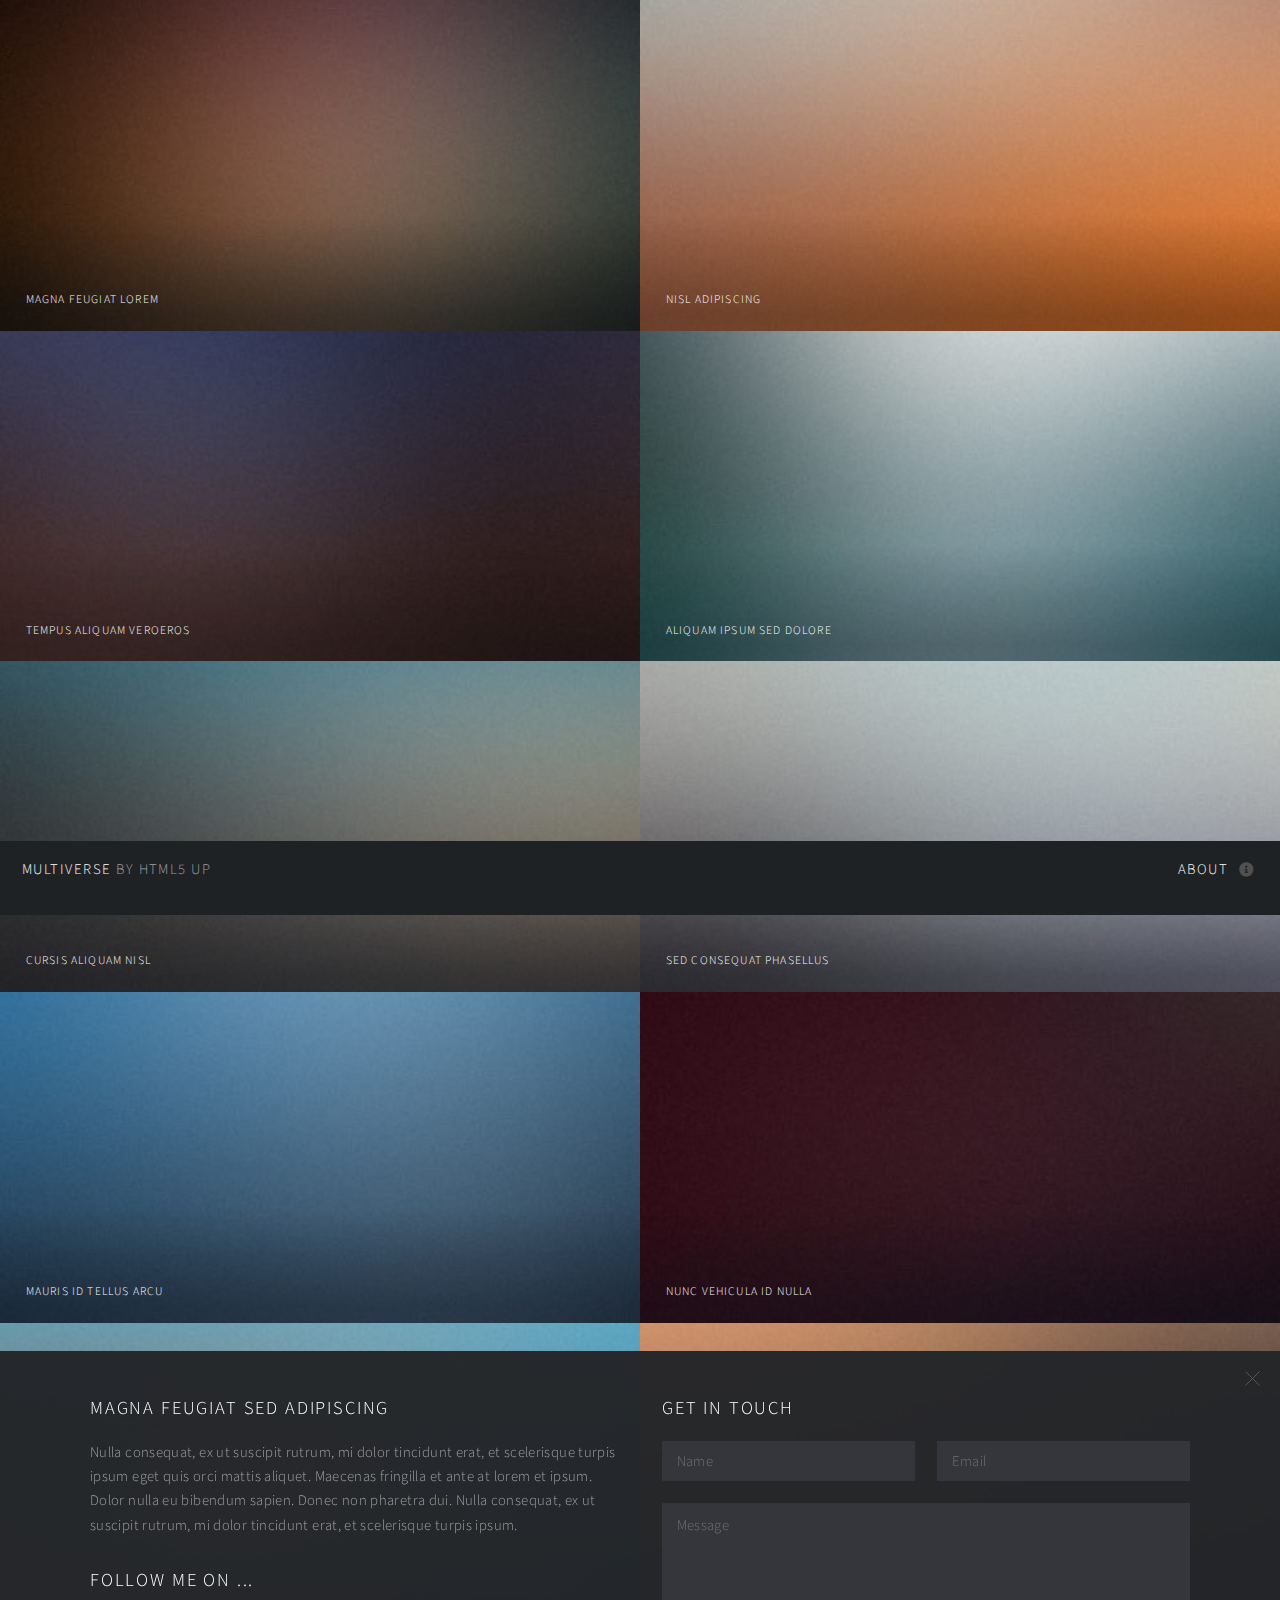
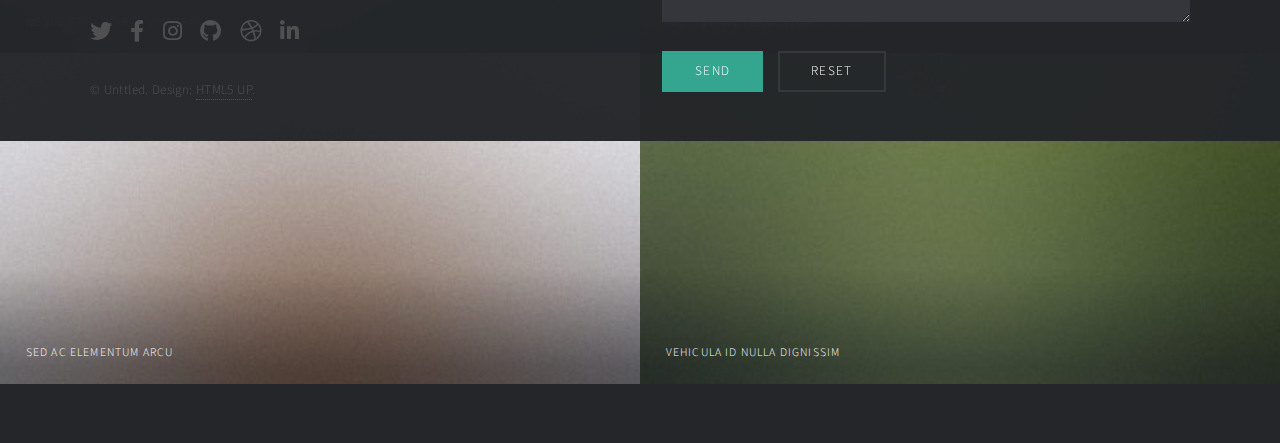
<file: index.html>
<!DOCTYPE HTML>
<!--
	Multiverse by HTML5 UP
	html5up.net | @ajlkn
	Free for personal and commercial use under the CCA 3.0 license (html5up.net/license)
-->
<html>
	<head>
		<title>Multiverse by HTML5 UP</title>
		<meta charset="utf-8" />
		<meta name="viewport" content="width=device-width, initial-scale=1, user-scalable=no" />
		<link rel="stylesheet" href="assets/css/main.css" />
		<noscript><link rel="stylesheet" href="assets/css/noscript.css" /></noscript>
	</head>
	<body class="is-preload">

		<!-- Wrapper -->
			<div id="wrapper">

				<!-- Header -->
					<header id="header">
						<h1><a href="index.html"><strong>Multiverse</strong> by HTML5 UP</a></h1>
						<nav>
							<ul>
								<li><a href="#footer" class="icon solid fa-info-circle">About</a></li>
							</ul>
						</nav>
					</header>

				<!-- Main -->
					<div id="main">
						<article class="thumb">
							<a href="images/fulls/01.jpg" class="image"><img src="images/thumbs/01.jpg" alt="" /></a>
							<h2>Magna feugiat lorem</h2>
							<p>Nunc blandit nisi ligula magna sodales lectus elementum non. Integer id venenatis velit.</p>
						</article>
						<article class="thumb">
							<a href="images/fulls/02.jpg" class="image"><img src="images/thumbs/02.jpg" alt="" /></a>
							<h2>Nisl adipiscing</h2>
							<p>Nunc blandit nisi ligula magna sodales lectus elementum non. Integer id venenatis velit.</p>
						</article>
						<article class="thumb">
							<a href="images/fulls/03.jpg" class="image"><img src="images/thumbs/03.jpg" alt="" /></a>
							<h2>Tempus aliquam veroeros</h2>
							<p>Nunc blandit nisi ligula magna sodales lectus elementum non. Integer id venenatis velit.</p>
						</article>
						<article class="thumb">
							<a href="images/fulls/04.jpg" class="image"><img src="images/thumbs/04.jpg" alt="" /></a>
							<h2>Aliquam ipsum sed dolore</h2>
							<p>Nunc blandit nisi ligula magna sodales lectus elementum non. Integer id venenatis velit.</p>
						</article>
						<article class="thumb">
							<a href="images/fulls/05.jpg" class="image"><img src="images/thumbs/05.jpg" alt="" /></a>
							<h2>Cursis aliquam nisl</h2>
							<p>Nunc blandit nisi ligula magna sodales lectus elementum non. Integer id venenatis velit.</p>
						</article>
						<article class="thumb">
							<a href="images/fulls/06.jpg" class="image"><img src="images/thumbs/06.jpg" alt="" /></a>
							<h2>Sed consequat phasellus</h2>
							<p>Nunc blandit nisi ligula magna sodales lectus elementum non. Integer id venenatis velit.</p>
						</article>
						<article class="thumb">
							<a href="images/fulls/07.jpg" class="image"><img src="images/thumbs/07.jpg" alt="" /></a>
							<h2>Mauris id tellus arcu</h2>
							<p>Nunc blandit nisi ligula magna sodales lectus elementum non. Integer id venenatis velit.</p>
						</article>
						<article class="thumb">
							<a href="images/fulls/08.jpg" class="image"><img src="images/thumbs/08.jpg" alt="" /></a>
							<h2>Nunc vehicula id nulla</h2>
							<p>Nunc blandit nisi ligula magna sodales lectus elementum non. Integer id venenatis velit.</p>
						</article>
						<article class="thumb">
							<a href="images/fulls/09.jpg" class="image"><img src="images/thumbs/09.jpg" alt="" /></a>
							<h2>Neque et faucibus viverra</h2>
							<p>Nunc blandit nisi ligula magna sodales lectus elementum non. Integer id venenatis velit.</p>
						</article>
						<article class="thumb">
							<a href="images/fulls/10.jpg" class="image"><img src="images/thumbs/10.jpg" alt="" /></a>
							<h2>Mattis ante fermentum</h2>
							<p>Nunc blandit nisi ligula magna sodales lectus elementum non. Integer id venenatis velit.</p>
						</article>
						<article class="thumb">
							<a href="images/fulls/11.jpg" class="image"><img src="images/thumbs/11.jpg" alt="" /></a>
							<h2>Sed ac elementum arcu</h2>
							<p>Nunc blandit nisi ligula magna sodales lectus elementum non. Integer id venenatis velit.</p>
						</article>
						<article class="thumb">
							<a href="images/fulls/12.jpg" class="image"><img src="images/thumbs/12.jpg" alt="" /></a>
							<h2>Vehicula id nulla dignissim</h2>
							<p>Nunc blandit nisi ligula magna sodales lectus elementum non. Integer id venenatis velit.</p>
						</article>
					</div>

				<!-- Footer -->
					<footer id="footer" class="panel">
						<div class="inner split">
							<div>
								<section>
									<h2>Magna feugiat sed adipiscing</h2>
									<p>Nulla consequat, ex ut suscipit rutrum, mi dolor tincidunt erat, et scelerisque turpis ipsum eget quis orci mattis aliquet. Maecenas fringilla et ante at lorem et ipsum. Dolor nulla eu bibendum sapien. Donec non pharetra dui. Nulla consequat, ex ut suscipit rutrum, mi dolor tincidunt erat, et scelerisque turpis ipsum.</p>
								</section>
								<section>
									<h2>Follow me on ...</h2>
									<ul class="icons">
										<li><a href="#" class="icon brands fa-twitter"><span class="label">Twitter</span></a></li>
										<li><a href="#" class="icon brands fa-facebook-f"><span class="label">Facebook</span></a></li>
										<li><a href="#" class="icon brands fa-instagram"><span class="label">Instagram</span></a></li>
										<li><a href="#" class="icon brands fa-github"><span class="label">GitHub</span></a></li>
										<li><a href="#" class="icon brands fa-dribbble"><span class="label">Dribbble</span></a></li>
										<li><a href="#" class="icon brands fa-linkedin-in"><span class="label">LinkedIn</span></a></li>
									</ul>
								</section>
								<p class="copyright">
									&copy; Unttled. Design: <a href="http://html5up.net">HTML5 UP</a>.
								</p>
							</div>
							<div>
								<section>
									<h2>Get in touch</h2>
									<form method="post" action="#">
										<div class="fields">
											<div class="field half">
												<input type="text" name="name" id="name" placeholder="Name" />
											</div>
											<div class="field half">
												<input type="text" name="email" id="email" placeholder="Email" />
											</div>
											<div class="field">
												<textarea name="message" id="message" rows="4" placeholder="Message"></textarea>
											</div>
										</div>
										<ul class="actions">
											<li><input type="submit" value="Send" class="primary" /></li>
											<li><input type="reset" value="Reset" /></li>
										</ul>
									</form>
								</section>
							</div>
						</div>
					</footer>

			</div>

		<!-- Scripts -->
			<script src="assets/js/jquery.min.js"></script>
			<script src="assets/js/jquery.poptrox.min.js"></script>
			<script src="assets/js/browser.min.js"></script>
			<script src="assets/js/breakpoints.min.js"></script>
			<script src="assets/js/util.js"></script>
			<script src="assets/js/main.js"></script>

	</body>
</html>
</file>
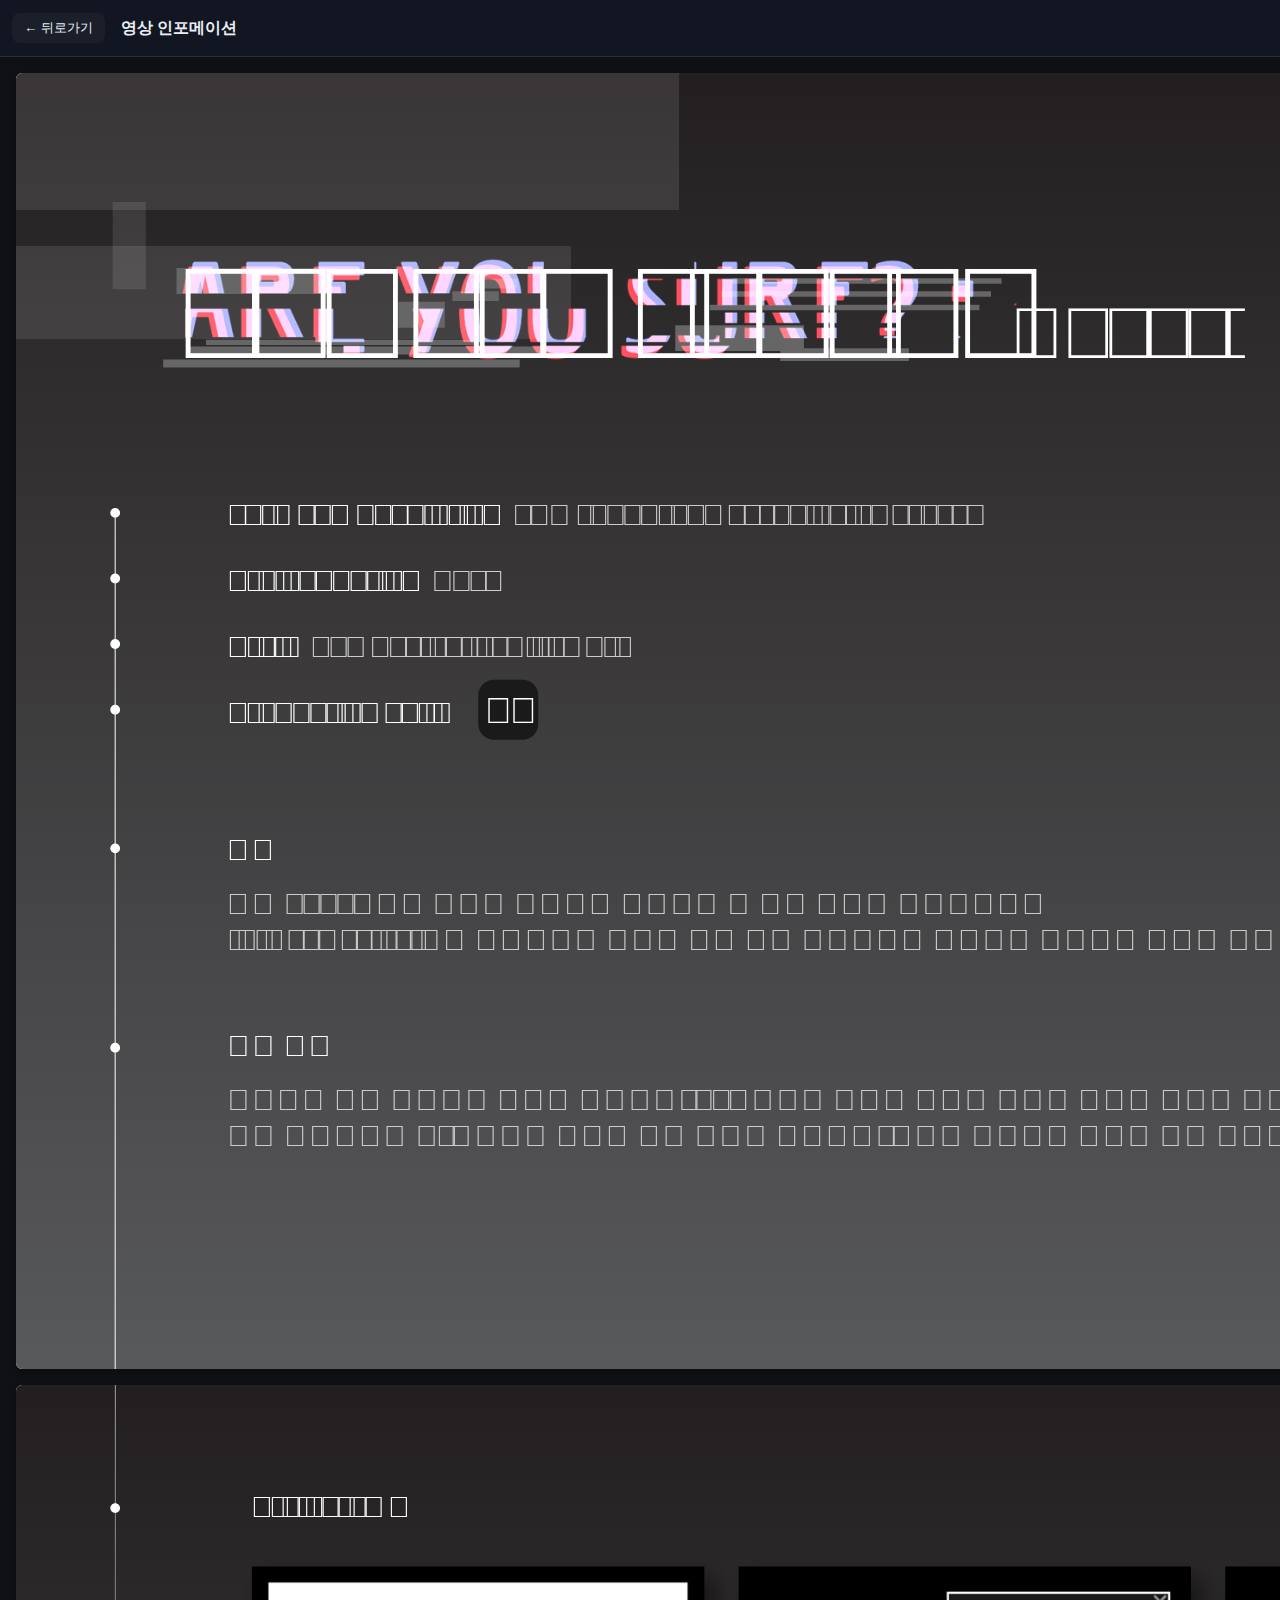
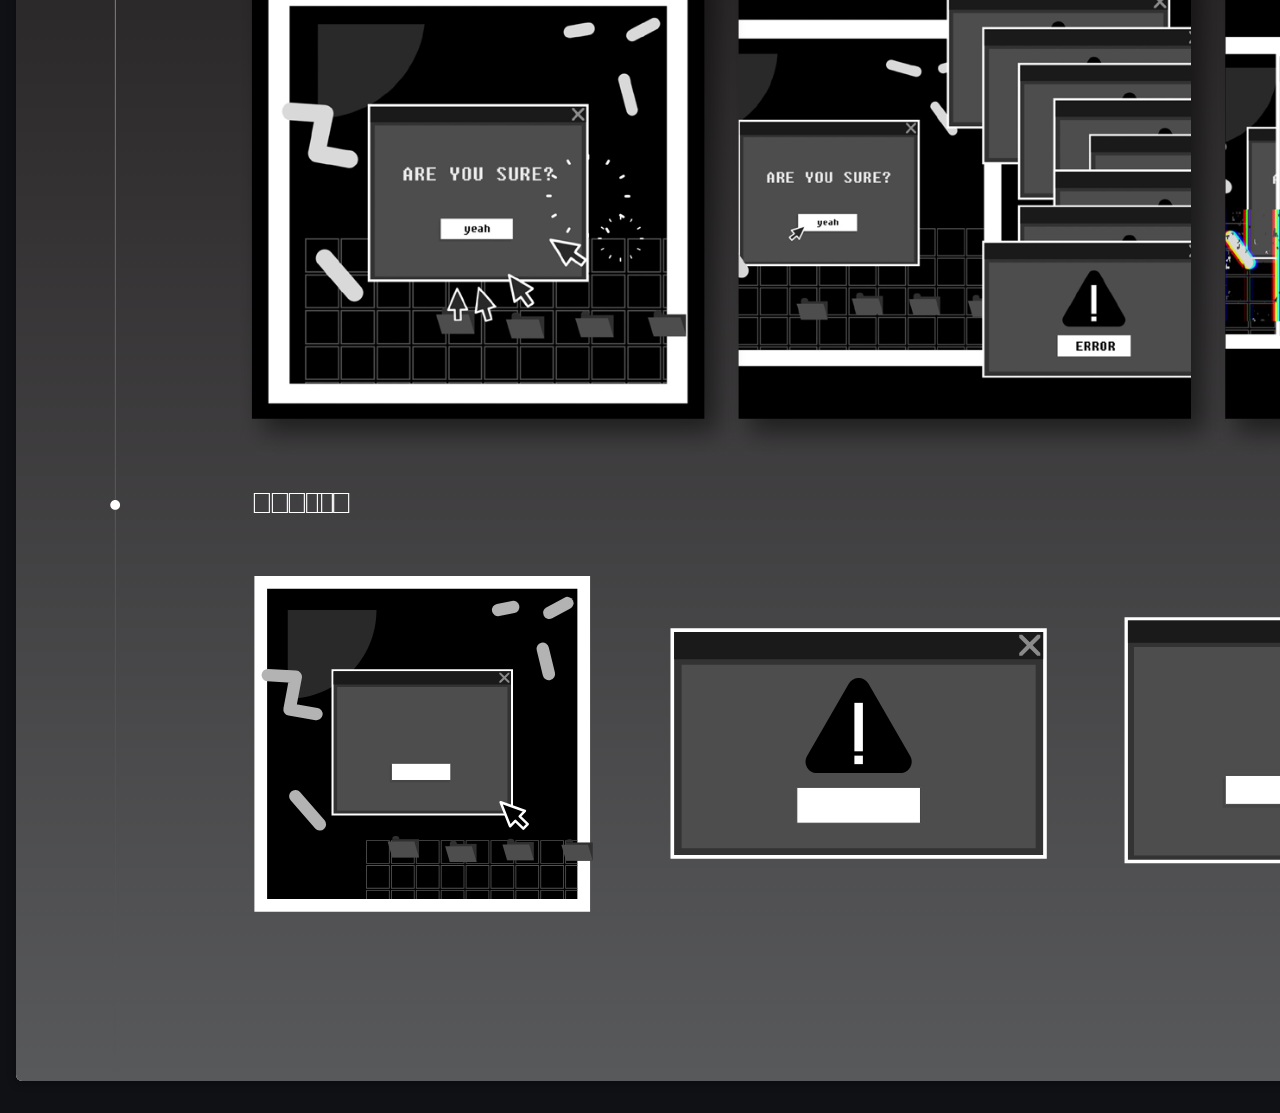
<file: Are_you_sure/index.html>
<!DOCTYPE html>
<html lang="ko">
<head>
  <meta charset="UTF-8" />
  <title>영상 인포메이션 | shovideo</title>
  <meta name="viewport" content="width=device-width, initial-scale=1" />
  <style>
    :root {
      --header-h: 56px;
      --bg: #0f1115;
      --panel: #1b1f2a;
      --text: #e9eef5;
      --muted: #9aa4b2;
    }
    html, body { height:100%; margin:0; background:var(--bg); color:var(--text); font-family: sans-serif; }
    header {
      position: sticky; top:0; z-index:1000;
      height: var(--header-h);
      display:flex; align-items:center; gap:8px;
      padding:0 12px; background:#111622; border-bottom:1px solid rgba(255,255,255,0.1);
    }
    header button {
      background:var(--panel); color:var(--text);
      border:none; padding:6px 12px; border-radius:8px; cursor:pointer;
    }
    #pdf-container {
      padding: 16px;
      min-height: calc(100vh - var(--header-h));
    }
    canvas {
      display:block;
      margin: 0 auto 16px;
      box-shadow: 0 2px 8px rgba(0,0,0,0.35);
      background:white;
      border-radius:6px;
    }
  </style>
</head>
<body>
  <header>
    <button onclick="history.back()">← 뒤로가기</button>
    <span style="margin-left:8px; font-weight:600;">영상 인포메이션</span>
  </header>
  <main id="pdf-container">PDF 로딩 중...</main>

  <script type="module">
    import * as pdfjsLib from './pdfjs/pdf.mjs';

    // 워커 경로 설정
    pdfjsLib.GlobalWorkerOptions.workerSrc = './pdfjs/pdf.worker.mjs';

    const PDF_URL = '../assets/PDF/Are_you_sure.pdf';
    const container = document.getElementById('pdf-container');
    container.textContent = 'Loading PDF…';

    const scale = 1.2;

    const pdf = await pdfjsLib.getDocument(PDF_URL).promise;
    container.textContent = ''; // 초기 텍스트 지움

    for (let n = 1; n <= pdf.numPages; n++) {
      const page = await pdf.getPage(n);
      const viewport = page.getViewport({ scale });

      const canvas = document.createElement('canvas');
      const ctx = canvas.getContext('2d');

      canvas.width = viewport.width;
      canvas.height = viewport.height;

      await page.render({ canvasContext: ctx, viewport }).promise;
      container.appendChild(canvas);
    }
  </script>
</body>
</html>
</file>
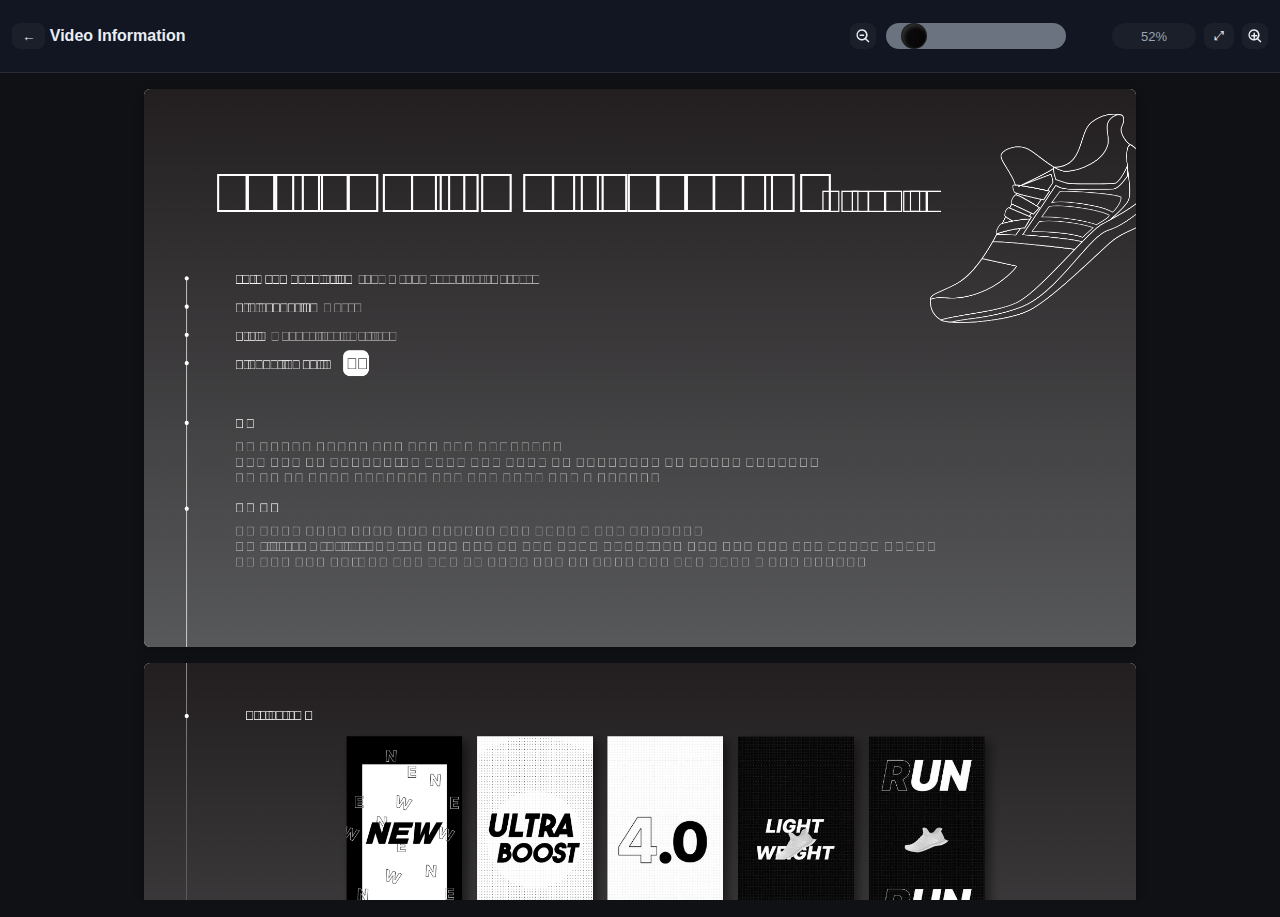
<file: info/Adidas_Clima_Ultraboost/index.html>
<!DOCTYPE html>
<html lang="ko">
<head>
  <style>html { scroll-behavior: auto !important; }</style>
  <meta charset="UTF-8" />
  <title>Info | shovideo</title>
  <meta name="viewport" content="width=device-width, initial-scale=1" />

  <meta name="color-scheme" content="dark light">
  <link rel="icon" href="/favicon-light.ico" sizes="any" media="(prefers-color-scheme: light)">
  <link rel="icon" href="/favicon-dark.ico"  sizes="any" media="(prefers-color-scheme: dark)">
  <link rel="icon" href="/favicon.ico" sizes="any">

  <style>
    :root {
      --header-h: 56px;
      --bg: #0f1115;
      --panel: #1b1f2a;
      --text: #e9eef5;
      --muted: #9aa4b2;
      --track: #6b7280; /* gray */
      --thumb: #0a0a0b; /* black */
      --ctrl-h: 26px;   /* 버튼/슬라이더 공통 높이 */
    }
    
    html, body {
      height: 100%;
      margin: 0;
      background: var(--bg);
      color: var(--text);
      font-family: sans-serif;
      /* 요청: 페이지 기본 스크롤 비활성화 (PDF 영역만 스크롤) */
      overflow: hidden;
    }
    
    header {
      position: sticky; top:0; z-index:1000;
      height: var(--header-h);
      display:flex; align-items:center; gap:10px; flex-wrap:wrap;
      padding:8px 12px; background:#111622;
      border-bottom:1px solid rgba(255,255,255,0.1);
    }
    .title { font-weight: 600; white-space: nowrap; }
    
    /* 컨트롤 묶음 */
    .controls {
      margin-left:auto;
      display:flex; align-items:center; gap:8px;
      min-width: 320px;
    }
    .iconbtn {
      display:inline-flex; align-items:center; justify-content:center;
      height: var(--ctrl-h); aspect-ratio: 1/1;
      background:var(--panel); color:var(--text);
      border:none; padding:0; border-radius:8px; cursor:pointer;
    }
    .iconbtn svg { width: 18px; height: 18px; fill: currentColor; }

    /* 슬라이더 + 라벨 한 셋 */
    .zoombar {
      display:flex; align-items:center; gap:10px;
      background: transparent;
      padding: 0;
      height: var(--ctrl-h);
      min-width: 220px;
    }
    .zoombar input[type="range"]{
      -webkit-appearance: none; appearance: none;
      width: 180px; height: var(--ctrl-h); /* 트랙과 슬라이더 동일 높이 */
      background: transparent;
    }
    /* 트랙: 회색, 높이 = 컨테이너 높이와 동일 */
    .zoombar input[type="range"]::-webkit-slider-runnable-track{
      height: 100%; 
      background: var(--track);
      border-radius:9999px;
    }
    .zoombar input[type="range"]::-moz-range-track{
      height: 100%;
      background: var(--track);
      border-radius: 9999px;
    }
    /* 슬라이더(thumb): 검은색 원형 + bevel */
    .zoombar input[type="range"]::-webkit-slider-thumb{
      -webkit-appearance: none; appearance: none;
      width: var(--ctrl-h); height: var(--ctrl-h);
      background: var(--thumb);
      border-radius: 50%;
      box-shadow:
        inset 2px 2px 4px rgba(255,255,255,0.18),
        inset -3px -3px 6px rgba(0,0,0,0.55);
      border: 1px solid rgba(255,255,255,0.08);
      margin-top: 0; /* 트랙 높이와 동일하므로 0 */
    }
    .zoombar input[type="range"]::-moz-range-thumb{
      width: var(--ctrl-h); height: var(--ctrl-h);
      background: var(--thumb);
      border-radius: 50%;
      box-shadow:
        inset 2px 2px 4px rgba(255,255,255,0.18),
        inset -3px -3px 6px rgba(0,0,0,0.55);
      border: 1px solid rgba(255,255,255,0.08);
    }
    .zoom-badge{
      display:inline-flex; align-items:center; justify-content:center;
      height: var(--ctrl-h);
      padding: 0 10px;
      background: var(--panel);
      border-radius: 9999px;
      color: var(--muted);
      font-variant-numeric: tabular-nums;
      font-size: 13px;
      min-width: 64px; /* 100% 고정폭 느낌 */
    }

    /* 뷰포트: 좌우/상하 스크롤을 여기서 처리 */
    #pdf-viewport{
      width: 100vw;
      height: calc(100vh - var(--header-h));
      overflow: auto; /* 확대 시 좌우 스크롤 가능 */
      box-sizing: border-box;
    }

    /* 컨테이너: 기본 80vw, 내부 중앙 정렬 */
    #pdf-container {
      width: 80vw;
      margin: 0 auto;
      padding: 16px 16px 48px;
      box-sizing: border-box;
      display: flex;
      flex-direction: column;
      align-items: center;
      min-height: 100%;
    }

    /* PDF 페이지 캔버스: 등장 애니메이션 포함 */
    canvas {
      display: block;
      margin: 0 0 16px;
      box-shadow: 0 2px 8px rgba(0,0,0,0.35);
      background: #fff;
      border-radius: 6px;
      opacity: 0;
      transform: translateY(40px);
      transition: opacity .6s ease, transform .6s ease;
    }
    canvas.show { opacity: 1; transform: translateY(0); }

    /* 모바일: 컨트롤을 제목 아래로 이동(한 줄 더) */
    @media (max-width: 768px){
      header { height: auto; align-items: flex-start; flex-wrap: wrap; }
      .head-left{
        display: flex;
        align-items: center;
        gap: 10px;
        width: 100%;          /* 한 줄 전체 차지 */
        margin-bottom: 6px;
      }
      .title { width: auto; marginm: 0; white-space: nowrap;}
      .controls { width: 100%; margin-left: 0; flex-wrap: wrap; }
      .zoombar { flex: 1; min-width: 0; }
      #pdf-viewport{ height: calc(100vh - 84px); }
    }
  </style>
</head>
<body>

<!-- HARD WHEEL INTERCEPT (smart host) -->
<script>
(function(){
  if (window.__ScrollEaseHard) return;
  window.__ScrollEaseHard = true;

  const ROOT = document.scrollingElement || document.documentElement;
  const clamp=(v,a,b)=>Math.min(b,Math.max(a,v));

  const friction  = 0.85;
  const wheelBoost= 0.12;
  const maxSpeed  = 10;
  const wheelCap  = 60;
  const stopEps   = 0.16;

  function isScrollable(el, dy){
    if (!el || el === document || el === document.documentElement) return false;
    const cs = getComputedStyle(el);
    if (!(cs.overflowY === 'auto' || cs.overflowY === 'scroll')) return false;
    if (el.scrollHeight <= el.clientHeight + 1) return false;
    if (dy > 0)  return el.scrollTop + el.clientHeight < el.scrollHeight;
    if (dy < 0)  return el.scrollTop > 0;
    return true;
  }
  function findHost(target, dy){
    for (let n = target; n; n = n.parentElement){
      if (isScrollable(n, dy)) return n;
    }
    return ROOT;
  }

  let host = ROOT, vy = 0, raf = 0;
  const max = (el) => el === ROOT
    ? Math.max(0, ROOT.scrollHeight - innerHeight)
    : Math.max(0, el.scrollHeight - el.clientHeight);

  function tick(){
    if (Math.abs(vy) > stopEps){
      vy *= friction;
      const step = clamp(vy, -10, 10);
      const next = clamp(Math.round(host.scrollTop + step), 0, max(host));
      if (next !== host.scrollTop) host.scrollTop = next;
      raf = requestAnimationFrame(tick);
    } else {
      vy = 0; raf = 0;
    }
  }

  function onWheel(e){
    // ★ pdf-viewport 안에서는 가로/세로 네이티브 스크롤 존중 (충돌 회피)
    if (e.target && (e.target.closest && e.target.closest('#pdf-viewport'))){
      return; // 기본 동작 유지
    }

    const raw = e.deltaY || 0; if (!raw) return;
    host = findHost(e.target, raw) || ROOT;
    e.preventDefault();
    const d = clamp(raw, -wheelCap, wheelCap);
    vy += d * wheelBoost;
    if (!raf) raf = requestAnimationFrame(tick);
  }

  function onKey(e){
    const tag = (document.activeElement && document.activeElement.tagName || '').toLowerCase();
    if (tag === 'input' || tag === 'textarea' || e.defaultPrevented) return;

    let add = 0, h = innerHeight;
    if (e.key === 'ArrowDown') add = +56;
    else if (e.key === 'ArrowUp') add = -56;
    else if (e.key === 'PageDown' || (e.key === ' ' && !e.shiftKey)) add =  h * 0.9;
    else if (e.key === 'PageUp'   || (e.key === ' ' &&  e.shiftKey)) add = -h * 0.9;
    else if (e.key === 'Home')    { host = ROOT; ROOT.scrollTop = 0; return; }
    else if (e.key === 'End')     { host = ROOT; ROOT.scrollTop = max(ROOT); return; }

    if (add !== 0){
      e.preventDefault();
      host = ROOT;
      vy += add;
      if (!raf) raf = requestAnimationFrame(tick);
    }
  }

  [window, document, document.documentElement].forEach(t=>{
    t && t.addEventListener('wheel', onWheel, { capture:true, passive:false });
  });
  function attachBody(){
    if (document.body)
      document.body.addEventListener('wheel', onWheel, { capture:true, passive:false });
  }
  if (document.body) attachBody();
  else document.addEventListener('DOMContentLoaded', attachBody, { once:true });

  window.addEventListener('keydown', onKey, { passive:false });

  window.__SE = { info(){ return { host: (host===ROOT?'ROOT':'EL'), vy, anim: !!raf }; } };
})();
</script>

<header>
  <div class="head-left">
    <button class="iconbtn" onclick="history.back()" title="Back" aria-label="Back" style="padding:0 10px; aspect-ratio:auto;">
      ←
    </button>
    <span class="title">Video Information</span>
  </div>
  <!-- 컨트롤 묶음(데스크톱은 우측, 모바일은 아래 줄로) -->
  <div class="controls" id="controls">
    <!-- Zoom Out (SVG 흑백) -->
    <button id="zoomOutBtn" class="iconbtn" aria-label="Zoom out" title="Zoom out">
      <!-- minus glass -->
      <svg viewBox="0 0 24 24" aria-hidden="true">
        <path d="M10.5 3a7.5 7.5 0 0 1 5.93 12.19l4.19 4.19-1.41 1.41-4.19-4.19A7.5 7.5 0 1 1 10.5 3Zm0 2a5.5 5.5 0 1 0 0 11A5.5 5.5 0 0 0 10.5 5Zm-3 5h6v2h-6z"/>
      </svg>
    </button>

    <!-- Zoom Slider + Label -->
    <div class="zoombar">
      <input id="zoomSlider" type="range" min="0.25" max="3.0" step="0.01" value="1.00" aria-label="Zoom slider" />
    </div>

    <span class="zoom-badge" id="zoomLabel">100%</span>

    <!-- Fit -->
    <button id="fitBtn" class="iconbtn" aria-label="Fit to 80vw" title="Fit to 80vw" style="padding:0 10px; aspect-ratio:auto;">
      ⤢
    </button>

    <!-- Zoom In (SVG 흑백) -->
    <button id="zoomInBtn" class="iconbtn" aria-label="Zoom in" title="Zoom in">
      <!-- plus glass -->
      <svg viewBox="0 0 24 24" aria-hidden="true">
        <path d="M10.5 3a7.5 7.5 0 0 1 5.93 12.19l4.19 4.19-1.41 1.41-4.19-4.19A7.5 7.5 0 1 1 10.5 3Zm0 2a5.5 5.5 0 1 0 0 11A5.5 5.5 0 0 0 10.5 5Zm-3.5 5.5h3v-3h2v3h3v2h-3v3h-2v-3h-3z"/>
      </svg>
    </button>
  </div>
</header>

<!-- 뷰포트 래퍼: 좌우/상하 스크롤 허용 -->
<div id="pdf-viewport">
  <main id="pdf-container">Loading PDF...</main>
</div>

<!-- PDF.js -->
<script type="module">
  import * as pdfjsLib from './pdfjs/pdf.mjs';
  pdfjsLib.GlobalWorkerOptions.workerSrc = './pdfjs/pdf.worker.mjs';

  // ===== 경로 유틸 =====
  function __folderFromPath() {
    let path = location.pathname.replace(/\/+$/, '');
    const parts = path.split('/').filter(Boolean);
    if (!parts.length) return '';
    let last = parts[parts.length - 1];
    if (/\.html?$/i.test(last)) {
      parts.pop();
      last = parts[parts.length - 1] || '';
    }
    return last;
  }
  const __FOLDER = __folderFromPath();
  const PDF_URL = `/assets/PDF/${encodeURIComponent(__FOLDER)}.pdf`;

  // ===== 엘리먼트 =====
  const viewportEl = document.getElementById('pdf-viewport');
  const container = document.getElementById('pdf-container');
  const zoomInBtn  = document.getElementById('zoomInBtn');
  const zoomOutBtn = document.getElementById('zoomOutBtn');
  const fitBtn     = document.getElementById('fitBtn');
  const zoomSlider = document.getElementById('zoomSlider');
  const zoomLabel  = document.getElementById('zoomLabel');

  // ===== 스케일 파라미터 =====
  const MIN_SCALE = 0.25;
  const MAX_SCALE = 3.0;
  const ZOOM_STEP = 0.1;

  let pdfDoc = null;
  let basePageWidth = null;    // PDF 100% viewport width (scale=1)
  let scale = 1;               // CSS 표시 스케일
  let fitMode = true;          // true = 80vw 맞춤
  let firstRendered = false;

  // 렌더 품질 타깃 (요구 3)
  const BASE_LONG = 1920; // 1080p급 (긴 변)
  const HI_LONG   = 2560; // 2K급 (긴 변)
  // 현재 CSS 크기 기준으로 캔버스 픽셀 배율 계산
  function computeOutScale(cssW, cssH){
    const longCss = Math.max(cssW, cssH);
    const targetLong = (scale > 1.0) ? HI_LONG : BASE_LONG;
    let s = targetLong / longCss;
    // 너무 과한 배율 보호 (GPU 메모리 대비)
    const DPR = Math.min(2, Math.max(1, window.devicePixelRatio || 1));
    // DPR의 2배까지는 허용 (안티앨리어싱 품질 확보)
    s = Math.min(s, DPR * 2.0);
    return s;
  }

  // 공용 유틸
  const cssPx = (v) => `${Math.round(v * 100) / 100}px`;
  const clamp = (v, a, b) => Math.min(b, Math.max(a, v));
  function getInnerWidth(el){
    const cs = getComputedStyle(el);
    const pad = parseFloat(cs.paddingLeft) + parseFloat(cs.paddingRight);
    return el.clientWidth - pad;
  }
  
  function updateContainerWidth(){
    // 현재 페이지 CSS 폭(첫 페이지 기준)
    const pageCssW = basePageWidth ? basePageWidth * scale : getInnerWidth(viewportEl);
    const vw = getInnerWidth(viewportEl);
  
    if (fitMode){
      // 화면맞춤: 80vw 고정, 항상 중앙
      container.style.width = '80vw';
      container.style.margin = '0 auto';
      container.style.alignItems = 'center';
    } else {
      // 수동 확대/축소: 페이지 폭 기준으로 컨테이너 폭 설정
      container.style.width = cssPx(pageCssW);
  
      // 컨텐츠가 뷰포트보다 좁으면 중앙, 크면 좌측 정렬 (← 왼쪽 잘림 방지 + 요구사항)
      if (pageCssW <= vw){
        container.style.margin = '0 auto';
        container.style.alignItems = 'center';
      } else {
        container.style.margin = '0';
        container.style.alignItems = 'flex-start';
      }
    }
  }

  
  function computeScaleFit(){
    const w = getInnerWidth(container); // 80vw 내부폭
    if (!basePageWidth) return 1;
    return w / basePageWidth;
  }

  // 등장 애니메이션 옵저버
  const appearObserver = new IntersectionObserver((entries) => {
    entries.forEach(entry => {
      if (entry.isIntersecting){
        entry.target.classList.add('show');
        appearObserver.unobserve(entry.target);
      }
    });
  }, { threshold: 0.1 });

  // 렌더 경쟁 방지용
  let renderVersion = 0;
  let activeTasks = [];
  
  // 진행 중 렌더 취소 (가능한 경우)
  function cancelActiveTasks(){
    for (const t of activeTasks){
      try { t && t.cancel && t.cancel(); } catch(_) {}
    }
    activeTasks.length = 0;
  }
  
  // 슬라이더 디바운스(너무 잦은 재렌더 방지)
  function debounce(fn, ms = 120){
    let t; return (...args) => { clearTimeout(t); t = setTimeout(()=>fn(...args), ms); };
  }



  // 페이지 렌더링
  async function renderPage(pageNum, token){
    if (token !== renderVersion) return;
  
    const page = await pdfDoc.getPage(pageNum);
    if (token !== renderVersion) return;
  
    const viewport = page.getViewport({ scale });
  
    const canvas = document.createElement('canvas');
    const ctx = canvas.getContext('2d');
  
    const cssW = viewport.width;
    const cssH = viewport.height;
  
    const outScale = computeOutScale(cssW, cssH);
    canvas.width  = Math.floor(cssW  * outScale);
    canvas.height = Math.floor(cssH  * outScale);
    canvas.style.width  = cssPx(cssW);
    canvas.style.height = cssPx(cssH);
  
    const renderContext = {
      canvasContext: ctx,
      viewport,
      transform: outScale !== 1 ? [outScale, 0, 0, outScale, 0, 0] : null
    };
  
    const task = page.render(renderContext);
    activeTasks.push(task);         // 추적
    await task.promise.catch(()=>{}); // 취소 시 에러 무시
  
    if (token !== renderVersion) return; // 스테일 결과 폐기
    container.appendChild(canvas);
    appearObserver.observe(canvas);
  }
  
  async function renderAll(){
    // 새 렌더 라운드 시작
    cancelActiveTasks();
    const token = ++renderVersion;
  
    // 초기화
    container.innerHTML = '';
  
    // 페이지 순차 렌더 (토큰 확인)
    for (let n = 1; n <= pdfDoc.numPages; n++){
      if (token !== renderVersion) return;
      await renderPage(n, token);
    }
    firstRendered = true;
  }


  // 스크롤 위치 비율 보존(줌 시)
  function rememberScrollRatio(){
    const el = viewportEl; // 전체 문서 대신 뷰포트 기준
    const maxY = Math.max(1, el.scrollHeight - el.clientHeight);
    const maxX = Math.max(1, el.scrollWidth  - el.clientWidth);
    return { ry: el.scrollTop / maxY, rx: el.scrollLeft / maxX };
  }
  function restoreScrollRatio(r){
    const el = viewportEl;
    const maxY = Math.max(1, el.scrollHeight - el.clientHeight);
    const maxX = Math.max(1, el.scrollWidth  - el.clientWidth);
    el.scrollTo({ top: r.ry * maxY, left: r.rx * maxX, behavior: 'auto' });
  }

  // 초기 로드
  (async () => {
    try {
      pdfDoc = await pdfjsLib.getDocument(PDF_URL).promise;
      const page1 = await pdfDoc.getPage(1);
      basePageWidth = page1.getViewport({ scale: 1 }).width;

      // 80vw 기준 화면맞춤 스케일
      scale = computeScaleFit();
      // 초기 렌더는 1080p 타깃으로 출력 (computeOutScale 내 로직이 처리)
      updateContainerWidth();
      await renderAll();
      updateZoomUI();
    } catch (e) {
      console.error(e);
      container.textContent = 'PDF load failed 😢';
    }
  })();

  // onResize (fit 모드에서만 자동 재계산)
  const onResize = debounce(async () => {
    if (!pdfDoc || !basePageWidth || !fitMode) return;
    const nextFit = computeScaleFit();
    if (Math.abs(nextFit - scale) < 0.02) return;
    scale = nextFit;
    updateContainerWidth();
    await renderAll();
    updateZoomUI();
  }, 200);
  window.addEventListener('resize', onResize);
  new ResizeObserver(onResize).observe(container);

  // === 컨트롤 ===
  function updateZoomUI(){
    // 기준: "100%"는 scale=1 (PDF 고유 100%)
    const pct = Math.round(scale * 100);
    zoomLabel.textContent = `${pct}%`;
    // 슬라이더는 0.25~3.0 사이에서 현 scale 표시
    const v = clamp(scale, MIN_SCALE, MAX_SCALE);
    zoomSlider.value = v.toFixed(2);
  }

  async function setScale(newScale, keepScroll=true){
    newScale = clamp(newScale, MIN_SCALE, MAX_SCALE);
    const ratio = keepScroll ? rememberScrollRatio() : null;
    scale = newScale;
  
    updateContainerWidth();   // ★ 레이아웃 먼저 잡고
    await renderAll();        // ★ 최신 렌더만 살아남음
  
    if (ratio) restoreScrollRatio(ratio);
    updateZoomUI();
  }


  async function doZoom(delta){
    fitMode = false;
    await setScale(+(scale + delta).toFixed(2), true);
  }

  zoomInBtn?.addEventListener('click',  () => doZoom(+ZOOM_STEP));
  zoomOutBtn?.addEventListener('click', () => doZoom(-ZOOM_STEP));

  const setScaleDebounced = debounce((val)=>{
    fitMode = false;
    setScale(val, true); // 내부에서 await 처리하니 여기선 async 필요 없음
  }, 120);
  // 슬라이더 → 스케일 연동
  zoomSlider?.addEventListener('input', async (e)=>{
    const val = parseFloat(e.target.value);
    // 퍼센트 즉시 업데이트(UX), 렌더는 디바운스
    zoomLabel.textContent = `${Math.round(val * 100)}%`;
    setScaleDebounced(val);
  });

  // Fit to 80vw
  fitBtn?.addEventListener('click', async () => {
    fitMode = true;
    updateContainerWidth();
    await setScale(computeScaleFit(), false);
    viewportEl.scrollTo({ top: 0, left: 0, behavior: 'auto' });
  });

  // Ctrl+0 → Fit
  window.addEventListener('keydown', async (e) => {
    if (e.key === '0' && (e.ctrlKey || e.metaKey)) {
      e.preventDefault();
      fitMode = true;
      updateContainerWidth();
      await setScale(computeScaleFit(), false);
      viewportEl.scrollTo({ top: 0, left: 0, behavior: 'auto' });
    }
  });

  // Shift+Wheel → 가로 스크롤 (뷰포트 내부에서만)
  viewportEl.addEventListener('wheel', (e)=>{
    if (!e.shiftKey) return;
    // 브라우저 기본: shift+wheel == 가로스크롤이지만, 더 강하게 밀어줌
    e.preventDefault();
    viewportEl.scrollLeft += e.deltaY;
  }, { passive:false });

  // Space+드래그 → 패닝 (마우스 트랙패드 공용)
  let spacePanning = false, panStart = null;
  window.addEventListener('keydown', (e)=>{ if (e.code === 'Space') { spacePanning = true; document.body.style.cursor='grab'; } });
  window.addEventListener('keyup',   (e)=>{ if (e.code === 'Space') { spacePanning = false; document.body.style.cursor=''; } });
  viewportEl.addEventListener('mousedown', (e)=>{
    if (!spacePanning) return;
    e.preventDefault();
    panStart = { x:e.clientX, y:e.clientY, sx: viewportEl.scrollLeft, sy: viewportEl.scrollTop };
    document.body.style.cursor='grabbing';
  });
  window.addEventListener('mousemove', (e)=>{
    if (!panStart) return;
    const dx = e.clientX - panStart.x;
    const dy = e.clientY - panStart.y;
    viewportEl.scrollTo({ left: panStart.sx - dx, top: panStart.sy - dy });
  });
  window.addEventListener('mouseup', ()=>{
    if (panStart){ panStart=null; document.body.style.cursor= spacePanning ? 'grab' : ''; }
  });

  // (선택) 터치 핀치-줌은 나중에 넣어도 되지만, 모바일에선 슬라이더/버튼으로 충분.
  // 필요해지면 PointerEvents 두 손가락 거리 기반으로 setScale() 호출하는 핸들러 추가하면 됨.
</script>

<!-- Smooth scroll (window) external + inline fallback with diag -->
<script src="/assets/js/scroll-ease.standalone.js" defer></script>
</body>
</html>
</file>
<file: assets/css/noscript.css>
/*
	Multiverse by HTML5 UP
	html5up.net | @ajlkn
	Free for personal and commercial use under the CCA 3.0 license (html5up.net/license)
*/

/* Wrapper */

	body.is-preload #wrapper:before {
		display: none;
	}

/* Main */

	body.is-preload #main .thumb {
		pointer-events: auto;
		opacity: 1;
	}

/* Header */

	body.is-preload #header {
		-moz-transform: none;
		-webkit-transform: none;
		-ms-transform: none;
		transform: none;
	}
</file>
<file: assets/css/main.css>
@import url(fontawesome-all.min.css);
@import url("https://fonts.googleapis.com/css?family=Source+Sans+Pro:300,300italic,400,400italic");

/*
	Multiverse by HTML5 UP
	html5up.net | @ajlkn
	Free for personal and commercial use under the CCA 3.0 license (html5up.net/license)
*/

@-moz-keyframes spinner {
	0% {
		-moz-transform: rotate(0deg);
		-webkit-transform: rotate(0deg);
		-ms-transform: rotate(0deg);
		transform: rotate(0deg);
	}

	100% {
		-moz-transform: rotate(359deg);
		-webkit-transform: rotate(359deg);
		-ms-transform: rotate(359deg);
		transform: rotate(359deg);
	}
}

@-webkit-keyframes spinner {
	0% {
		-moz-transform: rotate(0deg);
		-webkit-transform: rotate(0deg);
		-ms-transform: rotate(0deg);
		transform: rotate(0deg);
	}

	100% {
		-moz-transform: rotate(359deg);
		-webkit-transform: rotate(359deg);
		-ms-transform: rotate(359deg);
		transform: rotate(359deg);
	}
}

@-ms-keyframes spinner {
	0% {
		-moz-transform: rotate(0deg);
		-webkit-transform: rotate(0deg);
		-ms-transform: rotate(0deg);
		transform: rotate(0deg);
	}

	100% {
		-moz-transform: rotate(359deg);
		-webkit-transform: rotate(359deg);
		-ms-transform: rotate(359deg);
		transform: rotate(359deg);
	}
}

@keyframes spinner {
	0% {
		-moz-transform: rotate(0deg);
		-webkit-transform: rotate(0deg);
		-ms-transform: rotate(0deg);
		transform: rotate(0deg);
	}

	100% {
		-moz-transform: rotate(359deg);
		-webkit-transform: rotate(359deg);
		-ms-transform: rotate(359deg);
		transform: rotate(359deg);
	}
}

html, body, div, span, applet, object,
iframe, h1, h2, h3, h4, h5, h6, p, blockquote,
pre, a, abbr, acronym, address, big, cite,
code, del, dfn, em, img, ins, kbd, q, s, samp,
small, strike, strong, sub, sup, tt, var, b,
u, i, center, dl, dt, dd, ol, ul, li, fieldset,
form, label, legend, table, caption, tbody,
tfoot, thead, tr, th, td, article, aside,
canvas, details, embed, figure, figcaption,
footer, header, hgroup, menu, nav, output, ruby,
section, summary, time, mark, audio, video {
	margin: 0;
	padding: 0;
	border: 0;
	font-size: 100%;
	font: inherit;
	vertical-align: baseline;}

article, aside, details, figcaption, figure,
footer, header, hgroup, menu, nav, section {
	display: block;}

body {
	line-height: 1;
}

ol, ul {
	list-style: none;
}

blockquote, q {
	quotes: none;
}

	blockquote:before, blockquote:after, q:before, q:after {
		content: '';
		content: none;
	}

table {
	border-collapse: collapse;
	border-spacing: 0;
}

body {
	-webkit-text-size-adjust: none;
}

mark {
	background-color: transparent;
	color: inherit;
}

input::-moz-focus-inner {
	border: 0;
	padding: 0;
}

input, select, textarea {
	-moz-appearance: none;
	-webkit-appearance: none;
	-ms-appearance: none;
	appearance: none;
}

/* Basic */

	@-ms-viewport {
		width: device-width;
	}

	body {
		-ms-overflow-style: scrollbar;
	}

	@media screen and (max-width: 480px) {

		html, body {
			min-width: 320px;
		}

	}

	html {
		box-sizing: border-box;
	}

	*, *:before, *:after {
		box-sizing: inherit;
	}

	body {
		background: #242629;
	}

		body.is-preload *, body.is-preload *:before, body.is-preload *:after {
			-moz-animation: none !important;
			-webkit-animation: none !important;
			-ms-animation: none !important;
			animation: none !important;
			-moz-transition: none !important;
			-webkit-transition: none !important;
			-ms-transition: none !important;
			transition: none !important;
		}

		body.is-resizing *, body.is-resizing *:before, body.is-resizing *:after {
			-moz-animation: none !important;
			-webkit-animation: none !important;
			-ms-animation: none !important;
			animation: none !important;
			-moz-transition: none !important;
			-webkit-transition: none !important;
			-ms-transition: none !important;
			transition: none !important;
		}

/* Type */

	body, input, select, textarea {
		color: #a0a0a1;
		font-family: "Source Sans Pro", Helvetica, sans-serif;
		font-size: 15pt;
		font-weight: 300;
		letter-spacing: 0.025em;
		line-height: 1.65;
	}

		@media screen and (max-width: 1680px) {

			body, input, select, textarea {
				font-size: 11pt;
			}

		}

	a {
		-moz-transition: color 0.2s ease-in-out, border-bottom-color 0.2s ease-in-out;
		-webkit-transition: color 0.2s ease-in-out, border-bottom-color 0.2s ease-in-out;
		-ms-transition: color 0.2s ease-in-out, border-bottom-color 0.2s ease-in-out;
		transition: color 0.2s ease-in-out, border-bottom-color 0.2s ease-in-out;
		border-bottom: dotted 1px;
		color: #34a58e;
		text-decoration: none;
	}

		a:hover {
			border-bottom-color: transparent;
			color: #34a58e !important;
		}

	strong, b {
		color: #ffffff;
		font-weight: 300;
	}

	em, i {
		font-style: italic;
	}

	p {
		margin: 0 0 2em 0;
	}

	h1, h2, h3, h4, h5, h6 {
		color: #ffffff;
		font-weight: 300;
		letter-spacing: 0.1em;
		line-height: 1.5;
		margin: 0 0 1em 0;
		text-transform: uppercase;
	}

		h1 a, h2 a, h3 a, h4 a, h5 a, h6 a {
			color: inherit;
			text-decoration: none;
		}

	h1 {
		font-size: 2em;
	}

	h2 {
		font-size: 1.25em;
	}

	h3 {
		font-size: 1.1em;
	}

	h4 {
		font-size: 1em;
	}

	h5 {
		font-size: 0.9em;
	}

	h6 {
		font-size: 0.7em;
	}

	@media screen and (max-width: 736px) {

		h2 {
			font-size: 1em;
		}

		h3 {
			font-size: 0.9em;
		}

		h4 {
			font-size: 0.8em;
		}

		h5 {
			font-size: 0.7em;
		}

		h6 {
			font-size: 0.7em;
		}

	}

	sub {
		font-size: 0.8em;
		position: relative;
		top: 0.5em;
	}

	sup {
		font-size: 0.8em;
		position: relative;
		top: -0.5em;
	}

	blockquote {
		border-left: 4px #36383c;
		font-style: italic;
		margin: 0 0 2em 0;
		padding: 0.5em 0 0.5em 2em;
	}

	code {
		background: #34363b;
		border: solid 1px #36383c;
		font-family: "Courier New", monospace;
		font-size: 0.9em;
		margin: 0 0.25em;
		padding: 0.25em 0.65em;
	}

	pre {
		-webkit-overflow-scrolling: touch;
		font-family: "Courier New", monospace;
		font-size: 0.9em;
		margin: 0 0 2em 0;
	}

		pre code {
			display: block;
			line-height: 1.75;
			padding: 1em 1.5em;
			overflow-x: auto;
		}

	hr {
		border: 0;
		border-bottom: solid 1px #36383c;
		margin: 2em 0;
	}

		hr.major {
			margin: 3em 0;
		}

	.align-left {
		text-align: left;
	}

	.align-center {
		text-align: center;
	}

	.align-right {
		text-align: right;
	}

/* Button */

	input[type="submit"],
	input[type="reset"],
	input[type="button"],
	button,
	.button {
		-moz-appearance: none;
		-webkit-appearance: none;
		-ms-appearance: none;
		appearance: none;
		-moz-transition: background-color 0.2s ease-in-out, box-shadow 0.2s ease-in-out, color 0.2s ease-in-out;
		-webkit-transition: background-color 0.2s ease-in-out, box-shadow 0.2s ease-in-out, color 0.2s ease-in-out;
		-ms-transition: background-color 0.2s ease-in-out, box-shadow 0.2s ease-in-out, color 0.2s ease-in-out;
		transition: background-color 0.2s ease-in-out, box-shadow 0.2s ease-in-out, color 0.2s ease-in-out;
		background-color: transparent;
		border: 0;
		border-radius: 0;
		box-shadow: inset 0 0 0 2px #36383c;
		color: #ffffff !important;
		cursor: pointer;
		display: inline-block;
		font-size: 0.9em;
		font-weight: 300;
		height: 3.05556em;
		letter-spacing: 0.1em;
		line-height: 3.05556em;
		padding: 0 2.5em;
		text-align: center;
		text-decoration: none;
		text-transform: uppercase;
		white-space: nowrap;
	}

		input[type="submit"]:hover,
		input[type="reset"]:hover,
		input[type="button"]:hover,
		button:hover,
		.button:hover {
			box-shadow: inset 0 0 0 2px #34a58e;
			color: #34a58e !important;
		}

			input[type="submit"]:hover:active,
			input[type="reset"]:hover:active,
			input[type="button"]:hover:active,
			button:hover:active,
			.button:hover:active {
				background-color: rgba(52, 165, 142, 0.15);
				color: #34a58e !important;
			}

		input[type="submit"].icon,
		input[type="reset"].icon,
		input[type="button"].icon,
		button.icon,
		.button.icon {
			padding-left: 1.35em;
		}

			input[type="submit"].icon:before,
			input[type="reset"].icon:before,
			input[type="button"].icon:before,
			button.icon:before,
			.button.icon:before {
				margin-right: 0.5em;
			}

		input[type="submit"].fit,
		input[type="reset"].fit,
		input[type="button"].fit,
		button.fit,
		.button.fit {
			width: 100%;
		}

		input[type="submit"].small,
		input[type="reset"].small,
		input[type="button"].small,
		button.small,
		.button.small {
			font-size: 0.8em;
		}

		input[type="submit"].large,
		input[type="reset"].large,
		input[type="button"].large,
		button.large,
		.button.large {
			font-size: 1.35em;
		}

		input[type="submit"].primary,
		input[type="reset"].primary,
		input[type="button"].primary,
		button.primary,
		.button.primary {
			background-color: #34a58e;
			box-shadow: none;
		}

			input[type="submit"].primary:hover,
			input[type="reset"].primary:hover,
			input[type="button"].primary:hover,
			button.primary:hover,
			.button.primary:hover {
				background-color: #47c5ab;
				color: #ffffff !important;
			}

				input[type="submit"].primary:hover:active,
				input[type="reset"].primary:hover:active,
				input[type="button"].primary:hover:active,
				button.primary:hover:active,
				.button.primary:hover:active {
					background-color: #287e6d;
				}

		input[type="submit"].disabled, input[type="submit"]:disabled,
		input[type="reset"].disabled,
		input[type="reset"]:disabled,
		input[type="button"].disabled,
		input[type="button"]:disabled,
		button.disabled,
		button:disabled,
		.button.disabled,
		.button:disabled {
			pointer-events: none;
			opacity: 0.35;
		}

/* Form */

	form {
		margin: 0 0 2em 0;
	}

		form > :last-child {
			margin-bottom: 0;
		}

		form > .fields {
			display: -moz-flex;
			display: -webkit-flex;
			display: -ms-flex;
			display: flex;
			-moz-flex-wrap: wrap;
			-webkit-flex-wrap: wrap;
			-ms-flex-wrap: wrap;
			flex-wrap: wrap;
			width: calc(100% + 3em);
			margin: -1.5em 0 2em -1.5em;
		}

			form > .fields > .field {
				-moz-flex-grow: 0;
				-webkit-flex-grow: 0;
				-ms-flex-grow: 0;
				flex-grow: 0;
				-moz-flex-shrink: 0;
				-webkit-flex-shrink: 0;
				-ms-flex-shrink: 0;
				flex-shrink: 0;
				padding: 1.5em 0 0 1.5em;
				width: calc(100% - 1.5em);
			}

				form > .fields > .field.half {
					width: calc(50% - 0.75em);
				}

				form > .fields > .field.third {
					width: calc(100%/3 - 0.5em);
				}

				form > .fields > .field.quarter {
					width: calc(25% - 0.375em);
				}

		@media screen and (max-width: 736px) {

			form > .fields {
				width: calc(100% + 3em);
				margin: -1.5em 0 2em -1.5em;
			}

				form > .fields > .field {
					padding: 1.5em 0 0 1.5em;
					width: calc(100% - 1.5em);
				}

					form > .fields > .field.half {
						width: calc(100% - 1.5em);
					}

					form > .fields > .field.third {
						width: calc(100% - 1.5em);
					}

					form > .fields > .field.quarter {
						width: calc(100% - 1.5em);
					}

		}

	label {
		color: #ffffff;
		display: block;
		font-size: 0.9em;
		font-weight: 300;
		margin: 0 0 1em 0;
	}

	input[type="text"],
	input[type="password"],
	input[type="email"],
	input[type="tel"],
	input[type="search"],
	input[type="url"],
	select,
	textarea {
		-moz-appearance: none;
		-webkit-appearance: none;
		-ms-appearance: none;
		appearance: none;
		background: #34363b;
		border: 0;
		border-radius: 0;
		color: #a0a0a1;
		display: block;
		outline: 0;
		padding: 0 1em;
		text-decoration: none;
		width: 100%;
	}

		input[type="text"]:invalid,
		input[type="password"]:invalid,
		input[type="email"]:invalid,
		input[type="tel"]:invalid,
		input[type="search"]:invalid,
		input[type="url"]:invalid,
		select:invalid,
		textarea:invalid {
			box-shadow: none;
		}

		input[type="text"]:focus,
		input[type="password"]:focus,
		input[type="email"]:focus,
		input[type="tel"]:focus,
		input[type="search"]:focus,
		input[type="url"]:focus,
		select:focus,
		textarea:focus {
			box-shadow: inset 0 0 0 2px #34a58e;
		}

	select {
		background-image: url("data:image/svg+xml;charset=utf8,%3Csvg xmlns='http://www.w3.org/2000/svg' width='40' height='40' preserveAspectRatio='none' viewBox='0 0 40 40'%3E%3Cpath d='M9.4,12.3l10.4,10.4l10.4-10.4c0.2-0.2,0.5-0.4,0.9-0.4c0.3,0,0.6,0.1,0.9,0.4l3.3,3.3c0.2,0.2,0.4,0.5,0.4,0.9 c0,0.4-0.1,0.6-0.4,0.9L20.7,31.9c-0.2,0.2-0.5,0.4-0.9,0.4c-0.3,0-0.6-0.1-0.9-0.4L4.3,17.3c-0.2-0.2-0.4-0.5-0.4-0.9 c0-0.4,0.1-0.6,0.4-0.9l3.3-3.3c0.2-0.2,0.5-0.4,0.9-0.4S9.1,12.1,9.4,12.3z' fill='%2336383c' /%3E%3C/svg%3E");
		background-size: 1.25rem;
		background-repeat: no-repeat;
		background-position: calc(100% - 1rem) center;
		height: 2.75em;
		padding-right: 2.75em;
		text-overflow: ellipsis;
	}

		select option {
			color: #ffffff;
			background: #242629;
		}

		select:focus::-ms-value {
			background-color: transparent;
		}

		select::-ms-expand {
			display: none;
		}

	input[type="text"],
	input[type="password"],
	input[type="email"],
	input[type="tel"],
	input[type="search"],
	input[type="url"],
	select {
		height: 2.75em;
	}

	textarea {
		padding: 0.75em 1em;
	}

	input[type="checkbox"],
	input[type="radio"] {
		-moz-appearance: none;
		-webkit-appearance: none;
		-ms-appearance: none;
		appearance: none;
		display: block;
		float: left;
		margin-right: -2em;
		opacity: 0;
		width: 1em;
		z-index: -1;
	}

		input[type="checkbox"] + label,
		input[type="radio"] + label {
			text-decoration: none;
			color: #a0a0a1;
			cursor: pointer;
			display: inline-block;
			font-size: 1em;
			font-weight: 300;
			padding-left: 2.4em;
			padding-right: 0.75em;
			position: relative;
		}

			input[type="checkbox"] + label:before,
			input[type="radio"] + label:before {
				-moz-osx-font-smoothing: grayscale;
				-webkit-font-smoothing: antialiased;
				display: inline-block;
				font-style: normal;
				font-variant: normal;
				text-rendering: auto;
				line-height: 1;
				text-transform: none !important;
				font-family: 'Font Awesome 5 Free';
				font-weight: 900;
			}

			input[type="checkbox"] + label:before,
			input[type="radio"] + label:before {
				background: #34363b;
				content: '';
				display: inline-block;
				font-size: 0.8em;
				height: 2.0625em;
				left: 0;
				line-height: 2.0625em;
				position: absolute;
				text-align: center;
				top: 0;
				width: 2.0625em;
			}

		input[type="checkbox"]:checked + label:before,
		input[type="radio"]:checked + label:before {
			background: #34a58e;
			border-color: #34a58e;
			color: #ffffff;
			content: '\f00c';
		}

		input[type="checkbox"]:focus + label:before,
		input[type="radio"]:focus + label:before {
			box-shadow: 0 0 0 2px #34a58e;
		}

	input[type="radio"] + label:before {
		border-radius: 100%;
	}

	::-webkit-input-placeholder {
		color: #707071 !important;
		opacity: 1.0;
	}

	:-moz-placeholder {
		color: #707071 !important;
		opacity: 1.0;
	}

	::-moz-placeholder {
		color: #707071 !important;
		opacity: 1.0;
	}

	:-ms-input-placeholder {
		color: #707071 !important;
		opacity: 1.0;
	}

/* Icon */

	.icon {
		text-decoration: none;
		border-bottom: none;
		position: relative;
	}

		.icon:before {
			-moz-osx-font-smoothing: grayscale;
			-webkit-font-smoothing: antialiased;
			display: inline-block;
			font-style: normal;
			font-variant: normal;
			text-rendering: auto;
			line-height: 1;
			text-transform: none !important;
			font-family: 'Font Awesome 5 Free';
			font-weight: 400;
		}

		.icon > .label {
			display: none;
		}

		.icon:before {
			line-height: inherit;
		}

		.icon.solid:before {
			font-weight: 900;
		}

		.icon.brands:before {
			font-family: 'Font Awesome 5 Brands';
		}

/* List */

	ol {
		list-style: decimal;
		margin: 0 0 2em 0;
		padding-left: 1.25em;
	}

		ol li {
			padding-left: 0.25em;
		}

	ul {
		list-style: disc;
		margin: 0 0 2em 0;
		padding-left: 1em;
	}

		ul li {
			padding-left: 0.5em;
		}

		ul.alt {
			list-style: none;
			padding-left: 0;
		}

			ul.alt li {
				border-top: solid 1px #36383c;
				padding: 0.5em 0;
			}

				ul.alt li:first-child {
					border-top: 0;
					padding-top: 0;
				}

	dl {
		margin: 0 0 2em 0;
	}

		dl dt {
			display: block;
			font-weight: 300;
			margin: 0 0 1em 0;
		}

		dl dd {
			margin-left: 2em;
		}

/* Actions */

	ul.actions {
		display: -moz-flex;
		display: -webkit-flex;
		display: -ms-flex;
		display: flex;
		cursor: default;
		list-style: none;
		margin-left: -1em;
		padding-left: 0;
	}

		ul.actions li {
			padding: 0 0 0 1em;
			vertical-align: middle;
		}

		ul.actions.special {
			-moz-justify-content: center;
			-webkit-justify-content: center;
			-ms-justify-content: center;
			justify-content: center;
			width: 100%;
			margin-left: 0;
		}

			ul.actions.special li:first-child {
				padding-left: 0;
			}

		ul.actions.stacked {
			-moz-flex-direction: column;
			-webkit-flex-direction: column;
			-ms-flex-direction: column;
			flex-direction: column;
			margin-left: 0;
		}

			ul.actions.stacked li {
				padding: 1.3em 0 0 0;
			}

				ul.actions.stacked li:first-child {
					padding-top: 0;
				}

		ul.actions.fit {
			width: calc(100% + 1em);
		}

			ul.actions.fit li {
				-moz-flex-grow: 1;
				-webkit-flex-grow: 1;
				-ms-flex-grow: 1;
				flex-grow: 1;
				-moz-flex-shrink: 1;
				-webkit-flex-shrink: 1;
				-ms-flex-shrink: 1;
				flex-shrink: 1;
				width: 100%;
			}

				ul.actions.fit li > * {
					width: 100%;
				}

			ul.actions.fit.stacked {
				width: 100%;
			}

		@media screen and (max-width: 480px) {

			ul.actions:not(.fixed) {
				-moz-flex-direction: column;
				-webkit-flex-direction: column;
				-ms-flex-direction: column;
				flex-direction: column;
				margin-left: 0;
				width: 100% !important;
			}

				ul.actions:not(.fixed) li {
					-moz-flex-grow: 1;
					-webkit-flex-grow: 1;
					-ms-flex-grow: 1;
					flex-grow: 1;
					-moz-flex-shrink: 1;
					-webkit-flex-shrink: 1;
					-ms-flex-shrink: 1;
					flex-shrink: 1;
					padding: 1em 0 0 0;
					text-align: center;
					width: 100%;
				}

					ul.actions:not(.fixed) li > * {
						width: 100%;
					}

					ul.actions:not(.fixed) li:first-child {
						padding-top: 0;
					}

					ul.actions:not(.fixed) li input[type="submit"],
					ul.actions:not(.fixed) li input[type="reset"],
					ul.actions:not(.fixed) li input[type="button"],
					ul.actions:not(.fixed) li button,
					ul.actions:not(.fixed) li .button {
						width: 100%;
					}

						ul.actions:not(.fixed) li input[type="submit"].icon:before,
						ul.actions:not(.fixed) li input[type="reset"].icon:before,
						ul.actions:not(.fixed) li input[type="button"].icon:before,
						ul.actions:not(.fixed) li button.icon:before,
						ul.actions:not(.fixed) li .button.icon:before {
							margin-left: -0.5rem;
						}

		}

/* Icons */

	ul.icons {
		cursor: default;
		list-style: none;
		padding-left: 0;
	}

		ul.icons li {
			display: inline-block;
			padding: 0 1em 0 0;
		}

			ul.icons li:last-child {
				padding-right: 0;
			}

			ul.icons li .icon {
				color: #505051;
			}

				ul.icons li .icon:before {
					font-size: 1.5em;
				}

/* Table */

	.table-wrapper {
		-webkit-overflow-scrolling: touch;
		overflow-x: auto;
	}

	table {
		margin: 0 0 2em 0;
		width: 100%;
	}

		table tbody tr {
			border: solid 1px #36383c;
			border-left: 0;
			border-right: 0;
		}

			table tbody tr:nth-child(2n + 1) {
				background-color: #34363b;
			}

		table td {
			padding: 0.75em 0.75em;
		}

		table th {
			color: #ffffff;
			font-size: 0.9em;
			font-weight: 300;
			padding: 0 0.75em 0.75em 0.75em;
			text-align: left;
		}

		table thead {
			border-bottom: solid 2px #36383c;
		}

		table tfoot {
			border-top: solid 2px #36383c;
		}

		table.alt {
			border-collapse: separate;
		}

			table.alt tbody tr td {
				border: solid 1px #36383c;
				border-left-width: 0;
				border-top-width: 0;
			}

				table.alt tbody tr td:first-child {
					border-left-width: 1px;
				}

			table.alt tbody tr:first-child td {
				border-top-width: 1px;
			}

			table.alt thead {
				border-bottom: 0;
			}

			table.alt tfoot {
				border-top: 0;
			}

/* Panel */

	.panel {
		padding: 4em 4em 2em 4em ;
		-moz-transform: translateY(100vh);
		-webkit-transform: translateY(100vh);
		-ms-transform: translateY(100vh);
		transform: translateY(100vh);
		-moz-transition: -moz-transform 0.5s ease;
		-webkit-transition: -webkit-transform 0.5s ease;
		-ms-transition: -ms-transform 0.5s ease;
		transition: transform 0.5s ease;
		-webkit-overflow-scrolling: touch;
		background: rgba(36, 38, 41, 0.975);
		bottom: 4em;
		left: 0;
		max-height: calc(80vh - 4em);
		overflow-y: auto;
		position: fixed;
		width: 100%;
		z-index: 10001;
	}

		.panel.active {
			-moz-transform: translateY(1px);
			-webkit-transform: translateY(1px);
			-ms-transform: translateY(1px);
			transform: translateY(1px);
		}

		.panel > .inner {
			margin: 0 auto;
			max-width: 100%;
			width: 75em;
		}

			.panel > .inner.split {
				display: -moz-flex;
				display: -webkit-flex;
				display: -ms-flex;
				display: flex;
			}

				.panel > .inner.split > div {
					margin-left: 4em;
					width: 50%;
				}

				.panel > .inner.split > :first-child {
					margin-left: 0;
				}

		.panel > .closer {
			-moz-transition: opacity 0.2s ease-in-out;
			-webkit-transition: opacity 0.2s ease-in-out;
			-ms-transition: opacity 0.2s ease-in-out;
			transition: opacity 0.2s ease-in-out;
			background-image: url("images/close.svg");
			background-position: center;
			background-repeat: no-repeat;
			background-size: 3em;
			cursor: pointer;
			height: 5em;
			opacity: 0.25;
			position: absolute;
			right: 0;
			top: 0;
			width: 5em;
			z-index: 2;
		}

			.panel > .closer:hover {
				opacity: 1.0;
			}

		@media screen and (max-width: 1280px) {

			.panel {
				padding: 3em 3em 1em 3em ;
			}

				.panel > .inner.split > div {
					margin-left: 3em;
				}

				.panel > .closer {
					background-size: 2.5em;
					background-position: 75% 25%;
				}

		}

		@media screen and (max-width: 980px) {

			.panel > .inner.split {
				-moz-flex-direction: column;
				-webkit-flex-direction: column;
				-ms-flex-direction: column;
				flex-direction: column;
			}

				.panel > .inner.split > div {
					margin-left: 0;
					width: 100%;
				}

		}

		@media screen and (max-width: 736px) {

			.panel {
				-moz-transform: translateY(-100vh);
				-webkit-transform: translateY(-100vh);
				-ms-transform: translateY(-100vh);
				transform: translateY(-100vh);
				padding: 4em 2em 2em 2em ;
				bottom: auto;
				top: calc(4em - 1px);
			}

				.panel.active {
					-moz-transform: translateY(0);
					-webkit-transform: translateY(0);
					-ms-transform: translateY(0);
					transform: translateY(0);
				}

		}

/* Poptrox Popup */

	.poptrox-overlay {
		-webkit-tap-highlight-color: rgba(255, 255, 255, 0);
	}

	.poptrox-popup {
		background: rgba(31, 34, 36, 0.925);
		box-shadow: 0 1em 3em 0.5em rgba(0, 0, 0, 0.25);
		cursor: default;
	}

		.poptrox-popup:before {
			-moz-transition: opacity 0.2s ease-in-out;
			-webkit-transition: opacity 0.2s ease-in-out;
			-ms-transition: opacity 0.2s ease-in-out;
			transition: opacity 0.2s ease-in-out;
			background-image: -moz-linear-gradient(to left, rgba(31,34,36,0.35), rgba(31,34,36,0) 10em, rgba(31,34,36,0)), -moz-linear-gradient(to right, rgba(31,34,36,0.35), rgba(31,34,36,0) 10em, rgba(31,34,36,0));
			background-image: -webkit-linear-gradient(to left, rgba(31,34,36,0.35), rgba(31,34,36,0) 10em, rgba(31,34,36,0)), -webkit-linear-gradient(to right, rgba(31,34,36,0.35), rgba(31,34,36,0) 10em, rgba(31,34,36,0));
			background-image: -ms-linear-gradient(to left, rgba(31,34,36,0.35), rgba(31,34,36,0) 10em, rgba(31,34,36,0)), -ms-linear-gradient(to right, rgba(31,34,36,0.35), rgba(31,34,36,0) 10em, rgba(31,34,36,0));
			background-image: linear-gradient(to left, rgba(31,34,36,0.35), rgba(31,34,36,0) 10em, rgba(31,34,36,0)), linear-gradient(to right, rgba(31,34,36,0.35), rgba(31,34,36,0) 10em, rgba(31,34,36,0));
			content: '';
			display: block;
			height: 100%;
			left: 0;
			position: absolute;
			top: 0;
			width: 100%;
			z-index: 1;
			opacity: 1;
		}

		.poptrox-popup .closer {
			-moz-transition: opacity 0.2s ease-in-out;
			-webkit-transition: opacity 0.2s ease-in-out;
			-ms-transition: opacity 0.2s ease-in-out;
			transition: opacity 0.2s ease-in-out;
			background-image: url("images/close.svg");
			background-position: center;
			background-repeat: no-repeat;
			background-size: 3em;
			height: 5em;
			opacity: 0;
			position: absolute;
			right: 0;
			top: 0;
			width: 5em;
			z-index: 2;
		}

		.poptrox-popup .nav-previous,
		.poptrox-popup .nav-next {
			-moz-transition: opacity 0.2s ease-in-out;
			-webkit-transition: opacity 0.2s ease-in-out;
			-ms-transition: opacity 0.2s ease-in-out;
			transition: opacity 0.2s ease-in-out;
			background-image: url("images/arrow.svg");
			background-position: center;
			background-repeat: no-repeat;
			background-size: 5em;
			cursor: pointer;
			height: 8em;
			margin-top: -4em;
			opacity: 0;
			position: absolute;
			top: 50%;
			width: 6em;
			z-index: 2;
		}

		.poptrox-popup .nav-previous {
			-moz-transform: scaleX(-1);
			-webkit-transform: scaleX(-1);
			-ms-transform: scaleX(-1);
			transform: scaleX(-1);
			left: 0;
		}

		.poptrox-popup .nav-next {
			right: 0;
		}

		.poptrox-popup .caption {
			padding: 2em 2em 0.1em 2em ;
			background-image: -moz-linear-gradient(to top, rgba(16,16,16,0.45) 25%, rgba(16,16,16,0) 100%);
			background-image: -webkit-linear-gradient(to top, rgba(16,16,16,0.45) 25%, rgba(16,16,16,0) 100%);
			background-image: -ms-linear-gradient(to top, rgba(16,16,16,0.45) 25%, rgba(16,16,16,0) 100%);
			background-image: linear-gradient(to top, rgba(16,16,16,0.45) 25%, rgba(16,16,16,0) 100%);
			bottom: 0;
			cursor: default;
			left: 0;
			position: absolute;
			text-align: left;
			width: 100%;
			z-index: 2;
		}

			.poptrox-popup .caption h2, .poptrox-popup .caption h3, .poptrox-popup .caption h4, .poptrox-popup .caption h5, .poptrox-popup .caption h6 {
				margin: 0 0 0.5em 0;
			}

			.poptrox-popup .caption p {
				color: #ffffff;
			}

		.poptrox-popup .loader {
			-moz-animation: spinner 1s infinite linear !important;
			-webkit-animation: spinner 1s infinite linear !important;
			-ms-animation: spinner 1s infinite linear !important;
			animation: spinner 1s infinite linear !important;
			background-image: url("images/spinner.svg");
			background-position: center;
			background-repeat: no-repeat;
			background-size: contain;
			display: block;
			font-size: 2em;
			height: 2em;
			left: 50%;
			line-height: 2em;
			margin: -1em 0 0 -1em;
			opacity: 0.25;
			position: absolute;
			text-align: center;
			top: 50%;
			width: 2em;
		}

		.poptrox-popup:hover .closer,
		.poptrox-popup:hover .nav-previous,
		.poptrox-popup:hover .nav-next {
			opacity: 0.5;
		}

			.poptrox-popup:hover .closer:hover,
			.poptrox-popup:hover .nav-previous:hover,
			.poptrox-popup:hover .nav-next:hover {
				opacity: 1.0;
			}

		.poptrox-popup.loading:before {
			opacity: 0;
		}

		body.touch .poptrox-popup .closer,
		body.touch .poptrox-popup .nav-previous,
		body.touch .poptrox-popup .nav-next {
			opacity: 1.0 !important;
		}

		@media screen and (max-width: 980px) {

			.poptrox-popup .closer {
				background-size: 3em;
			}

			.poptrox-popup .nav-previous,
			.poptrox-popup .nav-next {
				background-size: 4em;
			}

		}

		@media screen and (max-width: 736px) {

			.poptrox-popup:before {
				display: none;
			}

			.poptrox-popup .caption {
				display: none !important;
			}

			.poptrox-popup .closer,
			.poptrox-popup .nav-previous,
			.poptrox-popup .nav-next {
				display: none !important;
			}

		}

/* Wrapper */

	#wrapper {
		-moz-transition: -moz-filter 0.5s ease, -webkit-filter 0.5s ease, -ms-filter 0.5s ease, -moz-filter 0.5s ease;
		-webkit-transition: -moz-filter 0.5s ease, -webkit-filter 0.5s ease, -ms-filter 0.5s ease, -webkit-filter 0.5s ease;
		-ms-transition: -moz-filter 0.5s ease, -webkit-filter 0.5s ease, -ms-filter 0.5s ease, -ms-filter 0.5s ease;
		transition: -moz-filter 0.5s ease, -webkit-filter 0.5s ease, -ms-filter 0.5s ease, filter 0.5s ease;
		position: relative;
	}

		#wrapper:after {
			pointer-events: none;
			-moz-transition: opacity 0.5s ease, visibility 0.5s;
			-webkit-transition: opacity 0.5s ease, visibility 0.5s;
			-ms-transition: opacity 0.5s ease, visibility 0.5s;
			transition: opacity 0.5s ease, visibility 0.5s;
			background: rgba(36, 38, 41, 0.5);
			content: '';
			display: block;
			height: 100%;
			left: 0;
			opacity: 0;
			position: absolute;
			top: 0;
			visibility: hidden;
			width: 100%;
			z-index: 1;
		}

			body.ie #wrapper:after {
				background: rgba(36, 38, 41, 0.8);
			}

		body.modal-active #wrapper {
			-moz-filter: blur(8px);
			-webkit-filter: blur(8px);
			-ms-filter: blur(8px);
			filter: blur(8px);
		}

			body.modal-active #wrapper:after {
				pointer-events: auto;
				opacity: 1;
				visibility: visible;
				z-index: 10003;
			}

		#wrapper:before {
			-moz-animation: spinner 1s infinite linear !important;
			-webkit-animation: spinner 1s infinite linear !important;
			-ms-animation: spinner 1s infinite linear !important;
			animation: spinner 1s infinite linear !important;
			pointer-events: none;
			-moz-transition: top 0.75s ease-in-out, opacity 0.35s ease-out, visibility 0.35s;
			-webkit-transition: top 0.75s ease-in-out, opacity 0.35s ease-out, visibility 0.35s;
			-ms-transition: top 0.75s ease-in-out, opacity 0.35s ease-out, visibility 0.35s;
			transition: top 0.75s ease-in-out, opacity 0.35s ease-out, visibility 0.35s;
			background-image: url("images/spinner.svg");
			background-position: center;
			background-repeat: no-repeat;
			background-size: contain;
			content: '';
			display: block;
			font-size: 2em;
			height: 2em;
			left: 50%;
			line-height: 2em;
			margin: -1em 0 0 -1em;
			opacity: 0;
			position: fixed;
			text-align: center;
			top: 75%;
			visibility: hidden;
			width: 2em;
		}

		body.is-preload #wrapper:before {
			-moz-transition: opacity 1s ease-out !important;
			-webkit-transition: opacity 1s ease-out !important;
			-ms-transition: opacity 1s ease-out !important;
			transition: opacity 1s ease-out !important;
			-moz-transition-delay: 0.5s !important;
			-webkit-transition-delay: 0.5s !important;
			-ms-transition-delay: 0.5s !important;
			transition-delay: 0.5s !important;
			opacity: 0.25;
			top: 50%;
			visibility: visible;
		}

/* Header */

	body {
		padding: 0 0 4em 0;
	}

	#header {
		-moz-transform: translateY(0);
		-webkit-transform: translateY(0);
		-ms-transform: translateY(0);
		transform: translateY(0);
		-moz-transition: -moz-transform 1s ease;
		-webkit-transition: -webkit-transform 1s ease;
		-ms-transition: -ms-transform 1s ease;
		transition: transform 1s ease;
		-moz-user-select: none;
		-ms-user-select: none;
		-webkit-user-select: none;
		background: #1f2224;
		bottom: -1em;
		height: 5em;
		left: 0;
		line-height: 4em;
		padding: 0 1.5em;
		position: fixed;
		user-select: none;
		width: 100%;
		z-index: 10002;
	}

		body.is-preload #header {
			-moz-transform: translateY(4em);
			-webkit-transform: translateY(4em);
			-ms-transform: translateY(4em);
			transform: translateY(4em);
		}

		#header h1 {
			color: #a0a0a1;
			display: inline-block;
			font-size: 1em;
			line-height: 1;
			margin: 0;
			vertical-align: middle;
		}

			#header h1 a {
				border: 0;
				color: inherit;
			}

				#header h1 a:hover {
					color: inherit !important;
				}

		#header nav {
			position: absolute;
			right: 0;
			top: 0;
		}

			#header nav > ul {
				list-style: none;
				margin: 0;
				padding: 0;
			}

				#header nav > ul > li {
					display: inline-block;
					padding: 0;
				}

					#header nav > ul > li a {
						-moz-transition: background-color 0.5s ease;
						-webkit-transition: background-color 0.5s ease;
						-ms-transition: background-color 0.5s ease;
						transition: background-color 0.5s ease;
						border: 0;
						color: #ffffff;
						display: inline-block;
						letter-spacing: 0.1em;
						padding: 0 1.65em;
						text-transform: uppercase;
					}

						#header nav > ul > li a.icon:before {
							color: #505051;
							float: right;
							margin-left: 0.75em;
						}

						#header nav > ul > li a:hover {
							color: #ffffff !important;
						}

						#header nav > ul > li a.active {
							background-color: #242629;
						}

	@media screen and (max-width: 736px) {

		body {
			padding: 4em 0 0 0;
		}

		#header {
			-moz-transform: translateY(0);
			-webkit-transform: translateY(0);
			-ms-transform: translateY(0);
			transform: translateY(0);
			bottom: auto;
			height: 4em;
			padding: 0 1em;
			top: 0;
		}

			body.is-preload #header {
				-moz-transform: translateY(-3.4em);
				-webkit-transform: translateY(-3.4em);
				-ms-transform: translateY(-3.4em);
				transform: translateY(-3.4em);
			}

			#header h1 {
				font-size: 0.9em;
			}

			#header nav > ul > li a {
				font-size: 0.9em;
				padding: 0 1.15em;
			}

	}

/* Main */

	#main {
		-moz-transition: -moz-filter 0.5s ease, -webkit-filter 0.5s ease, -ms-filter 0.5s ease, -moz-filter 0.5s ease;
		-webkit-transition: -moz-filter 0.5s ease, -webkit-filter 0.5s ease, -ms-filter 0.5s ease, -webkit-filter 0.5s ease;
		-ms-transition: -moz-filter 0.5s ease, -webkit-filter 0.5s ease, -ms-filter 0.5s ease, -ms-filter 0.5s ease;
		transition: -moz-filter 0.5s ease, -webkit-filter 0.5s ease, -ms-filter 0.5s ease, filter 0.5s ease;
		display: -moz-flex;
		display: -webkit-flex;
		display: -ms-flex;
		display: flex;
		-moz-flex-wrap: wrap;
		-webkit-flex-wrap: wrap;
		-ms-flex-wrap: wrap;
		flex-wrap: wrap;
		-webkit-tap-highlight-color: rgba(255, 255, 255, 0);
	}

		#main .thumb {
			-moz-transition: opacity 1.25s ease-in-out;
			-webkit-transition: opacity 1.25s ease-in-out;
			-ms-transition: opacity 1.25s ease-in-out;
			transition: opacity 1.25s ease-in-out;
			pointer-events: auto;
			-webkit-tap-highlight-color: rgba(255, 255, 255, 0);
			opacity: 1;
			overflow: hidden;
			position: relative;
		}

			#main .thumb:after {
				background-image: -moz-linear-gradient(to top, rgba(10,17,25,0.35) 5%, rgba(10,17,25,0) 35%);
				background-image: -webkit-linear-gradient(to top, rgba(10,17,25,0.35) 5%, rgba(10,17,25,0) 35%);
				background-image: -ms-linear-gradient(to top, rgba(10,17,25,0.35) 5%, rgba(10,17,25,0) 35%);
				background-image: linear-gradient(to top, rgba(10,17,25,0.35) 5%, rgba(10,17,25,0) 35%);
				pointer-events: none;
				background-size: cover;
				content: '';
				display: block;
				height: 100%;
				left: 0;
				position: absolute;
				top: 0;
				width: 100%;
			}

			#main .thumb > .image {
				-webkit-tap-highlight-color: rgba(255, 255, 255, 0);
				background-position: center;
				background-repeat: no-repeat;
				background-size: cover;
				border: 0;
				height: 100%;
				left: 0;
				position: absolute;
				top: 0;
				width: 100%;
			}

			#main .thumb > h2 {
				pointer-events: none;
				bottom: 1.875em;
				font-size: 0.8em;
				left: 2.1875em;
				margin: 0;
				position: absolute;
				z-index: 1;
			}

			#main .thumb > p {
				display: none;
			}

		#main:after {
			pointer-events: none;
			-moz-transition: opacity 0.5s ease, visibility 0.5s;
			-webkit-transition: opacity 0.5s ease, visibility 0.5s;
			-ms-transition: opacity 0.5s ease, visibility 0.5s;
			transition: opacity 0.5s ease, visibility 0.5s;
			background: rgba(36, 38, 41, 0.25);
			content: '';
			display: block;
			height: 100%;
			left: 0;
			opacity: 0;
			position: absolute;
			top: 0;
			visibility: hidden;
			width: 100%;
			z-index: 1;
		}

			body.ie #main:after {
				background: rgba(36, 38, 41, 0.55);
			}

		body.content-active #main {
			-moz-filter: blur(6px);
			-webkit-filter: blur(6px);
			-ms-filter: blur(6px);
			filter: blur(6px);
		}

			body.content-active #main:after {
				pointer-events: auto;
				opacity: 1;
				visibility: visible;
			}

		body.is-preload #main .thumb {
			pointer-events: none;
			opacity: 0;
		}

		#main .thumb {
			-moz-transition-delay: 2.525s;
			-webkit-transition-delay: 2.525s;
			-ms-transition-delay: 2.525s;
			transition-delay: 2.525s;
			height: calc(40vh - 2em);
			min-height: 20em;
			width: 25%;
		}

			#main .thumb:nth-child(1) {
				-moz-transition-delay: 0.65s;
				-webkit-transition-delay: 0.65s;
				-ms-transition-delay: 0.65s;
				transition-delay: 0.65s;
			}

			#main .thumb:nth-child(2) {
				-moz-transition-delay: 0.8s;
				-webkit-transition-delay: 0.8s;
				-ms-transition-delay: 0.8s;
				transition-delay: 0.8s;
			}

			#main .thumb:nth-child(3) {
				-moz-transition-delay: 0.95s;
				-webkit-transition-delay: 0.95s;
				-ms-transition-delay: 0.95s;
				transition-delay: 0.95s;
			}

			#main .thumb:nth-child(4) {
				-moz-transition-delay: 1.1s;
				-webkit-transition-delay: 1.1s;
				-ms-transition-delay: 1.1s;
				transition-delay: 1.1s;
			}

			#main .thumb:nth-child(5) {
				-moz-transition-delay: 1.25s;
				-webkit-transition-delay: 1.25s;
				-ms-transition-delay: 1.25s;
				transition-delay: 1.25s;
			}

			#main .thumb:nth-child(6) {
				-moz-transition-delay: 1.4s;
				-webkit-transition-delay: 1.4s;
				-ms-transition-delay: 1.4s;
				transition-delay: 1.4s;
			}

			#main .thumb:nth-child(7) {
				-moz-transition-delay: 1.55s;
				-webkit-transition-delay: 1.55s;
				-ms-transition-delay: 1.55s;
				transition-delay: 1.55s;
			}

			#main .thumb:nth-child(8) {
				-moz-transition-delay: 1.7s;
				-webkit-transition-delay: 1.7s;
				-ms-transition-delay: 1.7s;
				transition-delay: 1.7s;
			}

			#main .thumb:nth-child(9) {
				-moz-transition-delay: 1.85s;
				-webkit-transition-delay: 1.85s;
				-ms-transition-delay: 1.85s;
				transition-delay: 1.85s;
			}

			#main .thumb:nth-child(10) {
				-moz-transition-delay: 2s;
				-webkit-transition-delay: 2s;
				-ms-transition-delay: 2s;
				transition-delay: 2s;
			}

			#main .thumb:nth-child(11) {
				-moz-transition-delay: 2.15s;
				-webkit-transition-delay: 2.15s;
				-ms-transition-delay: 2.15s;
				transition-delay: 2.15s;
			}

			#main .thumb:nth-child(12) {
				-moz-transition-delay: 2.3s;
				-webkit-transition-delay: 2.3s;
				-ms-transition-delay: 2.3s;
				transition-delay: 2.3s;
			}

		@media screen and (max-width: 1680px) {

			#main .thumb {
				-moz-transition-delay: 2.075s;
				-webkit-transition-delay: 2.075s;
				-ms-transition-delay: 2.075s;
				transition-delay: 2.075s;
				height: calc(40vh - 2em);
				min-height: 20em;
				width: 33.33333%;
			}

				#main .thumb:nth-child(1) {
					-moz-transition-delay: 0.65s;
					-webkit-transition-delay: 0.65s;
					-ms-transition-delay: 0.65s;
					transition-delay: 0.65s;
				}

				#main .thumb:nth-child(2) {
					-moz-transition-delay: 0.8s;
					-webkit-transition-delay: 0.8s;
					-ms-transition-delay: 0.8s;
					transition-delay: 0.8s;
				}

				#main .thumb:nth-child(3) {
					-moz-transition-delay: 0.95s;
					-webkit-transition-delay: 0.95s;
					-ms-transition-delay: 0.95s;
					transition-delay: 0.95s;
				}

				#main .thumb:nth-child(4) {
					-moz-transition-delay: 1.1s;
					-webkit-transition-delay: 1.1s;
					-ms-transition-delay: 1.1s;
					transition-delay: 1.1s;
				}

				#main .thumb:nth-child(5) {
					-moz-transition-delay: 1.25s;
					-webkit-transition-delay: 1.25s;
					-ms-transition-delay: 1.25s;
					transition-delay: 1.25s;
				}

				#main .thumb:nth-child(6) {
					-moz-transition-delay: 1.4s;
					-webkit-transition-delay: 1.4s;
					-ms-transition-delay: 1.4s;
					transition-delay: 1.4s;
				}

				#main .thumb:nth-child(7) {
					-moz-transition-delay: 1.55s;
					-webkit-transition-delay: 1.55s;
					-ms-transition-delay: 1.55s;
					transition-delay: 1.55s;
				}

				#main .thumb:nth-child(8) {
					-moz-transition-delay: 1.7s;
					-webkit-transition-delay: 1.7s;
					-ms-transition-delay: 1.7s;
					transition-delay: 1.7s;
				}

				#main .thumb:nth-child(9) {
					-moz-transition-delay: 1.85s;
					-webkit-transition-delay: 1.85s;
					-ms-transition-delay: 1.85s;
					transition-delay: 1.85s;
				}

		}

		@media screen and (max-width: 1280px) {

			#main .thumb {
				-moz-transition-delay: 1.625s;
				-webkit-transition-delay: 1.625s;
				-ms-transition-delay: 1.625s;
				transition-delay: 1.625s;
				height: calc(40vh - 2em);
				min-height: 20em;
				width: 50%;
			}

				#main .thumb:nth-child(1) {
					-moz-transition-delay: 0.65s;
					-webkit-transition-delay: 0.65s;
					-ms-transition-delay: 0.65s;
					transition-delay: 0.65s;
				}

				#main .thumb:nth-child(2) {
					-moz-transition-delay: 0.8s;
					-webkit-transition-delay: 0.8s;
					-ms-transition-delay: 0.8s;
					transition-delay: 0.8s;
				}

				#main .thumb:nth-child(3) {
					-moz-transition-delay: 0.95s;
					-webkit-transition-delay: 0.95s;
					-ms-transition-delay: 0.95s;
					transition-delay: 0.95s;
				}

				#main .thumb:nth-child(4) {
					-moz-transition-delay: 1.1s;
					-webkit-transition-delay: 1.1s;
					-ms-transition-delay: 1.1s;
					transition-delay: 1.1s;
				}

				#main .thumb:nth-child(5) {
					-moz-transition-delay: 1.25s;
					-webkit-transition-delay: 1.25s;
					-ms-transition-delay: 1.25s;
					transition-delay: 1.25s;
				}

				#main .thumb:nth-child(6) {
					-moz-transition-delay: 1.4s;
					-webkit-transition-delay: 1.4s;
					-ms-transition-delay: 1.4s;
					transition-delay: 1.4s;
				}

		}

		@media screen and (max-width: 980px) {

			#main .thumb {
				-moz-transition-delay: 2.075s;
				-webkit-transition-delay: 2.075s;
				-ms-transition-delay: 2.075s;
				transition-delay: 2.075s;
				height: calc(28.57143vh - 1.33333em);
				min-height: 18em;
				width: 50%;
			}

				#main .thumb:nth-child(1) {
					-moz-transition-delay: 0.65s;
					-webkit-transition-delay: 0.65s;
					-ms-transition-delay: 0.65s;
					transition-delay: 0.65s;
				}

				#main .thumb:nth-child(2) {
					-moz-transition-delay: 0.8s;
					-webkit-transition-delay: 0.8s;
					-ms-transition-delay: 0.8s;
					transition-delay: 0.8s;
				}

				#main .thumb:nth-child(3) {
					-moz-transition-delay: 0.95s;
					-webkit-transition-delay: 0.95s;
					-ms-transition-delay: 0.95s;
					transition-delay: 0.95s;
				}

				#main .thumb:nth-child(4) {
					-moz-transition-delay: 1.1s;
					-webkit-transition-delay: 1.1s;
					-ms-transition-delay: 1.1s;
					transition-delay: 1.1s;
				}

				#main .thumb:nth-child(5) {
					-moz-transition-delay: 1.25s;
					-webkit-transition-delay: 1.25s;
					-ms-transition-delay: 1.25s;
					transition-delay: 1.25s;
				}

				#main .thumb:nth-child(6) {
					-moz-transition-delay: 1.4s;
					-webkit-transition-delay: 1.4s;
					-ms-transition-delay: 1.4s;
					transition-delay: 1.4s;
				}

				#main .thumb:nth-child(7) {
					-moz-transition-delay: 1.55s;
					-webkit-transition-delay: 1.55s;
					-ms-transition-delay: 1.55s;
					transition-delay: 1.55s;
				}

				#main .thumb:nth-child(8) {
					-moz-transition-delay: 1.7s;
					-webkit-transition-delay: 1.7s;
					-ms-transition-delay: 1.7s;
					transition-delay: 1.7s;
				}

				#main .thumb:nth-child(9) {
					-moz-transition-delay: 1.85s;
					-webkit-transition-delay: 1.85s;
					-ms-transition-delay: 1.85s;
					transition-delay: 1.85s;
				}

		}

		@media screen and (max-width: 480px) {

			#main .thumb {
				-moz-transition-delay: 1.175s;
				-webkit-transition-delay: 1.175s;
				-ms-transition-delay: 1.175s;
				transition-delay: 1.175s;
				height: calc(40vh - 2em);
				min-height: 18em;
				width: 100%;
			}

				#main .thumb:nth-child(1) {
					-moz-transition-delay: 0.65s;
					-webkit-transition-delay: 0.65s;
					-ms-transition-delay: 0.65s;
					transition-delay: 0.65s;
				}

				#main .thumb:nth-child(2) {
					-moz-transition-delay: 0.8s;
					-webkit-transition-delay: 0.8s;
					-ms-transition-delay: 0.8s;
					transition-delay: 0.8s;
				}

				#main .thumb:nth-child(3) {
					-moz-transition-delay: 0.95s;
					-webkit-transition-delay: 0.95s;
					-ms-transition-delay: 0.95s;
					transition-delay: 0.95s;
				}

		}

/* Footer */

	#footer .copyright {
		color: #505051;
		font-size: 0.9em;
	}

		#footer .copyright a {
			color: inherit;
		}
</file>
